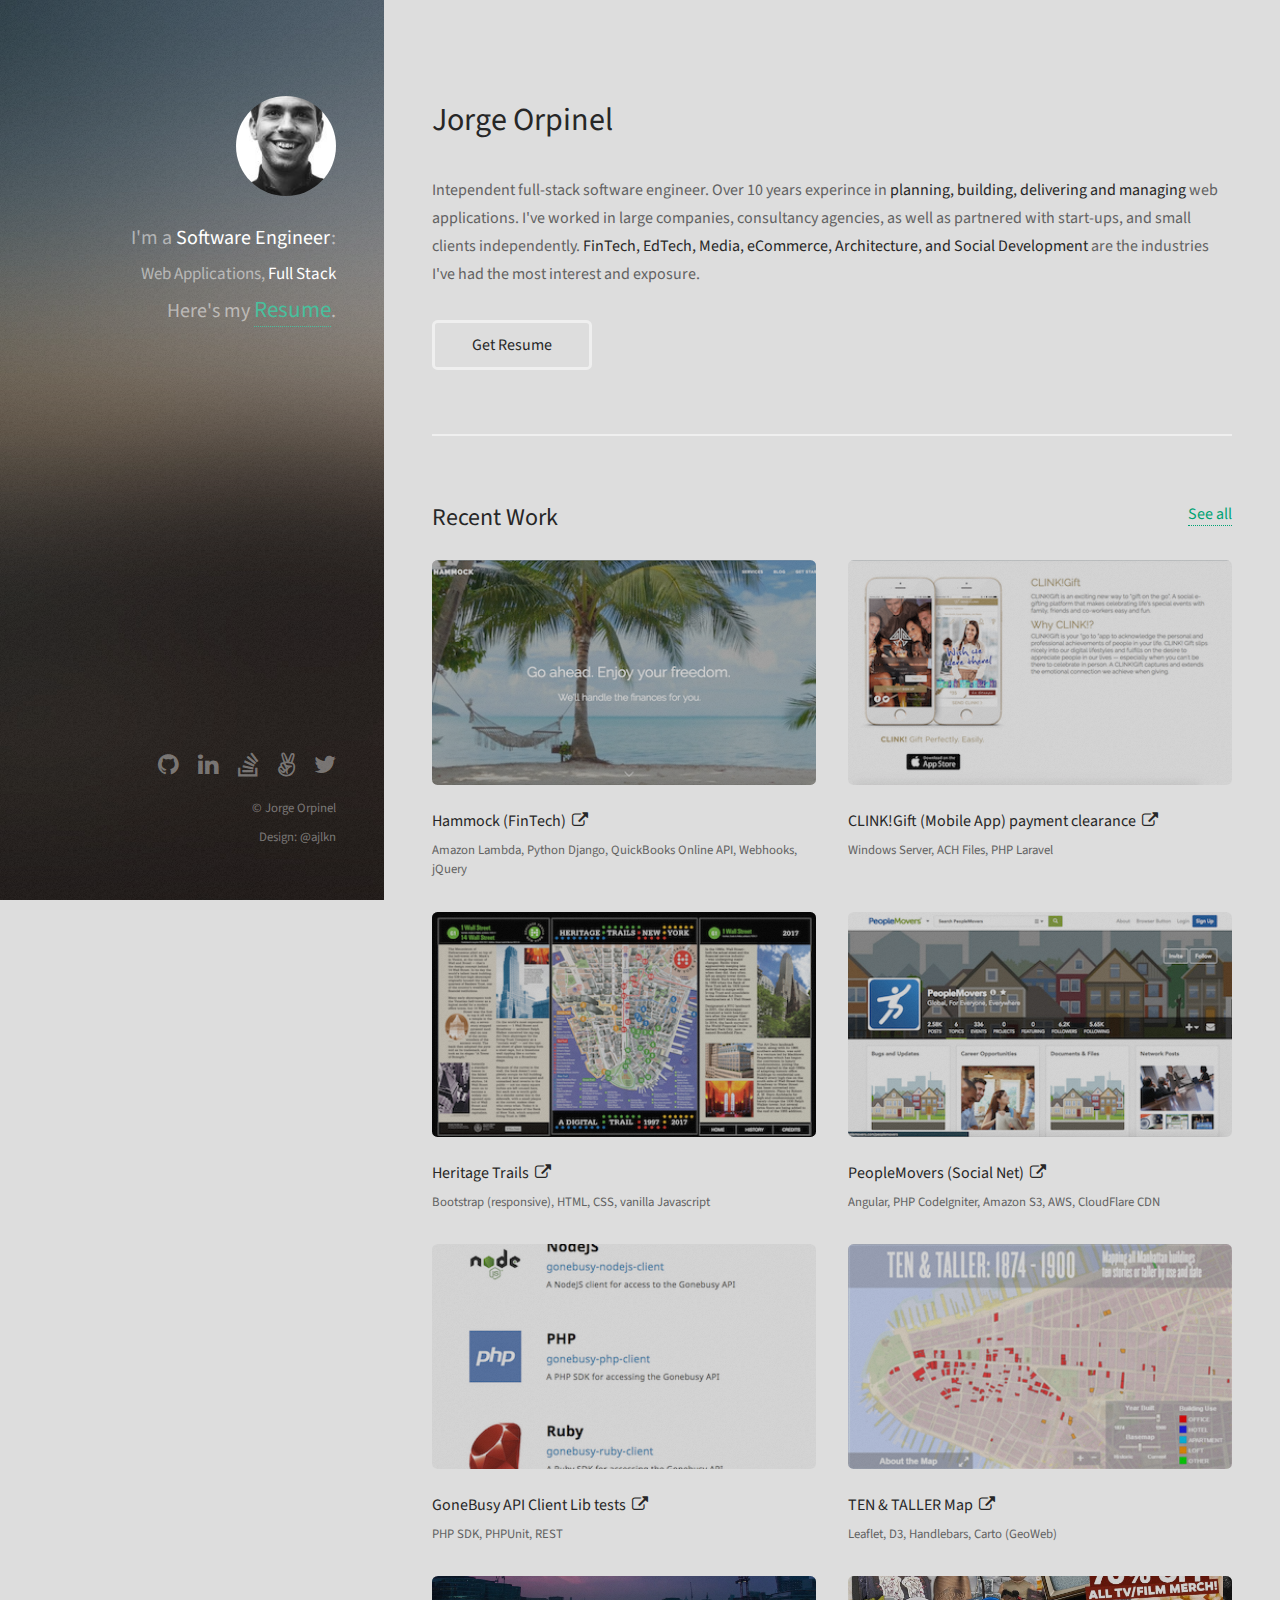
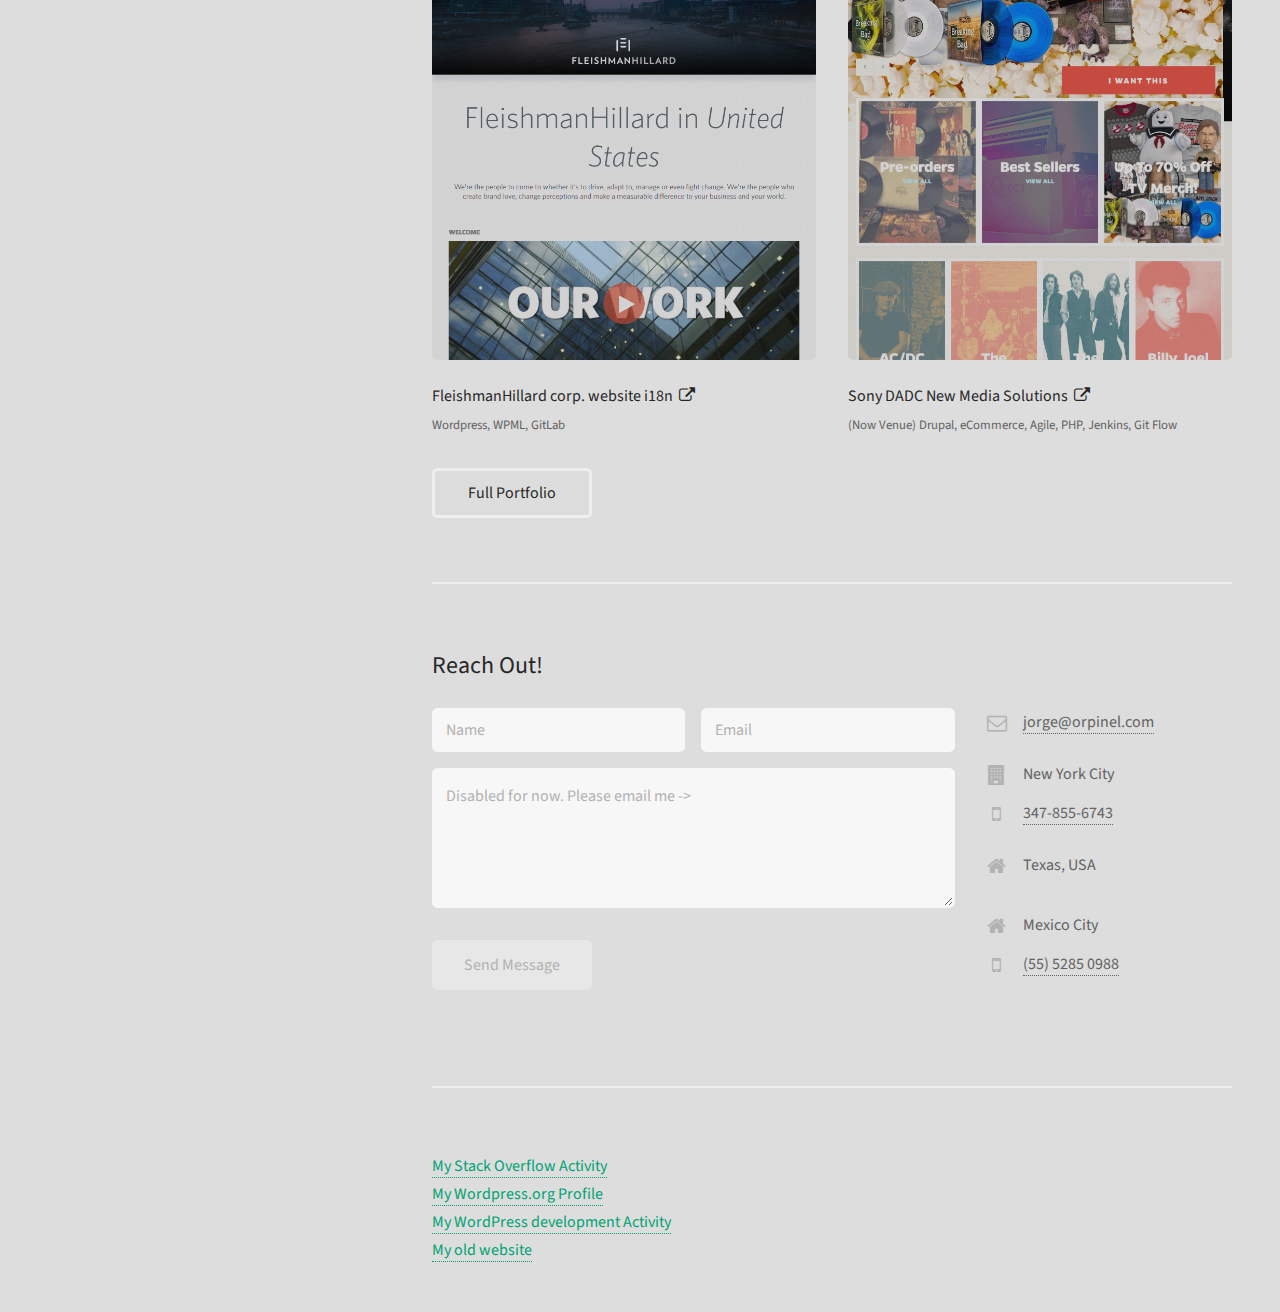
<file: index.html>
<!DOCTYPE HTML>
<html>
  <head>
    <title>Jorge Orpinel</title>
    <meta charset="utf-8" />
    <meta name="viewport" content="width=device-width, initial-scale=1" />
    <!--[if lte IE 8]><script src="assets/js/ie/html5shiv.js"></script><![endif]-->
    <link rel="stylesheet" href="assets/css/main.css" />
    <!--[if lte IE 8]><link rel="stylesheet" href="assets/css/ie8.css" /><![endif]-->

    <!-- From http://www.favicon-generator.org/ -->
    <link rel="apple-touch-icon" sizes="57x57" href="assets/favicon/apple-icon-57x57.png">
    <link rel="apple-touch-icon" sizes="60x60" href="assets/favicon/apple-icon-60x60.png">
    <link rel="apple-touch-icon" sizes="72x72" href="assets/favicon/apple-icon-72x72.png">
    <link rel="apple-touch-icon" sizes="76x76" href="assets/favicon/apple-icon-76x76.png">
    <link rel="apple-touch-icon" sizes="114x114" href="assets/favicon/apple-icon-114x114.png">
    <link rel="apple-touch-icon" sizes="120x120" href="assets/favicon/apple-icon-120x120.png">
    <link rel="apple-touch-icon" sizes="144x144" href="assets/favicon/apple-icon-144x144.png">
    <link rel="apple-touch-icon" sizes="152x152" href="assets/favicon/apple-icon-152x152.png">
    <link rel="apple-touch-icon" sizes="180x180" href="assets/favicon/apple-icon-180x180.png">
    <link rel="icon" type="image/png" sizes="192x192"  href="assets/favicon/android-icon-192x192.png">
    <link rel="icon" type="image/png" sizes="32x32" href="assets/favicon/favicon-32x32.png">
    <link rel="icon" type="image/png" sizes="96x96" href="assets/favicon/favicon-96x96.png">
    <link rel="icon" type="image/png" sizes="16x16" href="assets/favicon/favicon-16x16.png">
    <link rel="manifest" href="assets/favicon/manifest.json">
    <meta name="msapplication-TileColor" content="#ffffff">
    <meta name="msapplication-TileImage" content="assets/favicon/ms-icon-144x144.png">
    <meta name="theme-color" content="#ffffff">
  </head>
  <body>

      <header id="header">
        <div class="inner">
          <a href="" class="image avatar"><img src="images/avatar.jpg" alt="" /></a>
          <div id="h1">I'm a <strong>Software Engineer</strong>:<br />
          <span style="font-size:0.85em">Web Applications, <strong>Full Stack</strong></span><br />
          Here's my <a style="font-size:1.15em; color:#49bf9d" href="files/2019-01-Jorge_Orpinel-Resume.pdf">Resume</a>.</div>
        </div>
      </header>

      <div id="main">

        <!-- One -->
        <section id="one">
          <header class="major">
            <h2>Jorge Orpinel</h2>
          </header>
          <p>Intependent full-stack software engineer. Over 10 years experince in <strong>planning, building, delivering and managing</strong> web applications. I've worked in large companies, consultancy agencies, as well as partnered with start-ups, and small clients independently. <strong>FinTech, EdTech, Media, eCommerce, Architecture, and Social Development</strong> are the industries I've had the most interest and exposure.<br />
          <ul class="actions">
            <li><a href="files/2019-01-Jorge_Orpinel-Resume.pdf" class="button">Get Resume</a></li>
          </ul>
        </section>

        <!-- Two -->
        <section id="two">
          <div style="float:right"><a href="portfolio.html">See all</a></div>
          <h2>Recent Work</h2>

          <div class="row">
            <article class="6u 12u$(xsmall) work-item">
              <a href="images/fulls/hammock.png" class="image fit thumb"><img src="images/thumbs/hammock.png" alt="" /></a>
              <a href="http://gethammock.com/" target="_blank">
                <h3>Hammock (FinTech) &nbsp;<i class="fa fa-external-link" aria-hidden="true"></i></h3>
              </a>
              <p>Amazon Lambda, Python Django, QuickBooks Online API, Webhooks, jQuery</p>
            </article>
            <article class="6u$ 12u$(xsmall) work-item">
              <a href="images/fulls/clink.png" class="image fit thumb"><img src="images/thumbs/clink.png" alt="" /></a>
              <a href="https://clink.nyc/" target="_blank">
                <h3>CLINK!Gift (Mobile App) payment clearance &nbsp;<i class="fa fa-external-link" aria-hidden="true"></i></h3>
              </a>
              <p>Windows Server, ACH Files, PHP Laravel</p>
            </article>
          </div>
          <div class="row">
            <article class="6u 12u$(xsmall) work-item">
              <a href="images/fulls/heritagetrails.png" class="image fit thumb"><img src="images/thumbs/heritagetrails.png" alt="" /></a>
              <a href="http://skyscraper.org/heritagetrails/online.html" target="_blank">
                <h3>Heritage Trails &nbsp;<i class="fa fa-external-link" aria-hidden="true"></i></h3>
              </a>
              <p>Bootstrap (responsive), HTML, CSS, vanilla Javascript</p>
            </article>
            <article class="6u$ 12u$(xsmall) work-item">
              <a href="images/fulls/peoplemovers.png" class="image fit thumb"><img src="images/thumbs/peoplemovers.png" alt="" /></a>
              <a href="https://www.peoplemovers.com/" target="_blank">
                <h3>PeopleMovers (Social Net) &nbsp;<i class="fa fa-external-link" aria-hidden="true"></i></h3>
              </a>
              <p>Angular, PHP CodeIgniter, Amazon S3, AWS, CloudFlare CDN</p>
            </article>
          </div>
          <div class="row">
            <article class="6u 12u$(xsmall) work-item">
              <a href="images/fulls/gonebusy.png" class="image fit thumb"><img src="images/thumbs/gonebusy.png" alt="" /></a>
              <a href="https://gonebusy.github.io/libraries" target="_blank">
                <h3>GoneBusy API Client Lib tests &nbsp;<i class="fa fa-external-link" aria-hidden="true"></i></h3>
              </a>
              <p>PHP SDK, PHPUnit, REST</p>
            </article>
            <article class="6u$ 12u$(xsmall) work-item">
              <a href="images/fulls/tat-map.png" class="image fit thumb"><img src="images/thumbs/tat-map.png" alt="" /></a>
              <a href="http://skyscraper.org/tenandtaller/map/" target="_blank">
                <h3>TEN &amp; TALLER Map &nbsp;<i class="fa fa-external-link" aria-hidden="true"></i></h3>
              </a>
              <p>Leaflet, D3, Handlebars, Carto (GeoWeb)</p>
            </article>
            <article class="6u 12u$(xsmall) work-item">
              <a href="images/fulls/sites.fh.png" class="image fit thumb"><img src="images/thumbs/sites.fh.png" alt="" /></a>
              <a href="http://sites.fleishmanhillard.com/" target="_blank">
                <h3>FleishmanHillard corp. website i18n &nbsp;<i class="fa fa-external-link" aria-hidden="true"></i></h3>
              </a>
              <p>Wordpress, WPML, GitLab</p>
            </article>
            <article class="6u$ 12u$(xsmall) work-item">
              <a href="images/fulls/popmarket.png" class="image fit thumb"><img src="images/thumbs/popmarket.png" alt="" /></a>
              <a href="https://www.popmarket.com/" target="_blank">
                <h3>Sony DADC New Media Solutions &nbsp;<i class="fa fa-external-link" aria-hidden="true"></i></h3>
              </a>
              <p>(Now Venue) Drupal, eCommerce, Agile, PHP, Jenkins, Git Flow</p>
            </article>
          </div>
          <ul class="actions">
            <li><a href="portfolio.html" class="button">Full Portfolio</a></li>
          </ul>
        </section>

        <!-- Three -->
        <section id="three">
          <h2>Reach Out!</h2>
          <div class="row" style="position:relative">
            <div class="8u 12u$(small)">
              <form method="post" action="#">
                <div class="row uniform 50%">
                  <div class="6u 12u$(xsmall)"><input type="text" name="name" id="name" placeholder="Name" /></div>
                  <div class="6u$ 12u$(xsmall)"><input type="email" name="email" id="email" placeholder="Email" /></div>
                  <div class="12u$"><textarea name="message" id="message" placeholder="Disabled for now. Please email me ->" rows="4"></textarea></div>
                </div>
              </form>
              <ul class="actions">
                <li><input type="submit" value="Send Message" disabled /></li>
              </ul>
            </div>
            <div class="4u$ 12u$(small)">
              <ul class="labeled-icons">
                <li>
                  <h3 class="icon fa-envelope-o"><span class="label">Email</span></h3>
                  <a href="mailto:&#106;&#111;&#114;&#103;&#101;&#064;&#111;&#114;&#112;&#105;&#110;&#101;&#108;&#046;&#099;&#111;&#109;">&#106;&#111;&#114;&#103;&#101;&#064;&#111;&#114;&#112;&#105;&#110;&#101;&#108;&#046;&#099;&#111;&#109;</a>
                </li>
                <li>
                  <h3 class="icon fa-building"><span class="label">Business</span></h3>
                  New York City<br/>
                </li>
                <li style="margin-top:0.7em">
                  <h3 class="icon fa-mobile"><span class="label">Phone</span></h3>
                  <a href="tel:+&#049;&#051;&#052;&#055;&#056;&#053;&#053;&#054;&#055;&#052;&#051;">&#051;&#052;&#055;&#045;&#056;&#053;&#053;&#045;&#054;&#055;&#052;&#051;</a>
                </li>
                <li>
                  <h3 class="icon fa-home"><span class="label">Address</span></h3>
                  Texas, USA
                </li>
              </ul>
              <ul class="labeled-icons">
                <li>
                  <h3 class="icon fa-home"><span class="label">Address</span></h3>
                  Mexico City
                </li>
                <li style="margin-top:0.7em">
                  <h3 class="icon fa-mobile"><span class="label">Phone</span></h3>
                  <a href="tel:+&#053;&#050;&#049;&#053;&#053;&#053;&#050;&#056;&#053;&#048;&#057;&#056;&#056;">(&#053;&#053;)&#032;&#053;&#050;&#056;&#053;&#032;&#048;&#057;&#056;&#056;</a>
              </ul>
            </div>
          </div>
        </section>

        <!-- More links -->
        <section>
          <a href="https://stackoverflow.com/users/761963/jorge-orpinel">My Stack Overflow Activity</a><br>
          <a href="https://wordpress.org/support/users/jorgeorpinel/">My Wordpress.org Profile</a><br>
          <a href="https://wordpress.stackexchange.com/users/47421/jorge-orpinel">My WordPress development Activity</a><br>
          <a href="old/index.html">My old website</a>
        </section>

      </div>

    <!-- Footer -->
      <footer id="footer">
        <div class="inner">
          <ul class="icons">
            <li><a href="https://github.com/jorgeorpinel" class="icon fa-github"><span class="label">Github</span></a></li>
            <li><a href="https://www.linkedin.com/in/jorgeorpinel" class="icon fa-linkedin"><span class="label">LinkedIn</span></a></li>
            <li><a href="http://stackoverflow.com/users/story/761963" class="icon fa-stack-overflow"><span class="label">Stack Overflow</span></a></li>
            <li><a href="https://angel.co/jorgeorpinel" class="icon fa-angellist"><span class="label">AngelList</span></a></li>
            <li><a href="https://twitter.com/JorgeOrpinel" class="icon fa-twitter"><span class="label">Twitter</span></a></li>
          </ul>
          <ul class="copyright">
            <li>&copy; Jorge Orpinel</li><li>Design: @ajlkn</li>
          </ul>
        </div>
      </footer>

    <!-- Scripts -->
      <script src="assets/js/jquery.min.js"></script>
      <script src="assets/js/jquery.poptrox.min.js"></script>
      <script src="assets/js/skel.min.js"></script>
      <script src="assets/js/util.js"></script>
      <!--[if lte IE 8]><script src="assets/js/ie/respond.min.js"></script><![endif]-->
      <script src="assets/js/main.js"></script>

  </body>
</html>
</file>
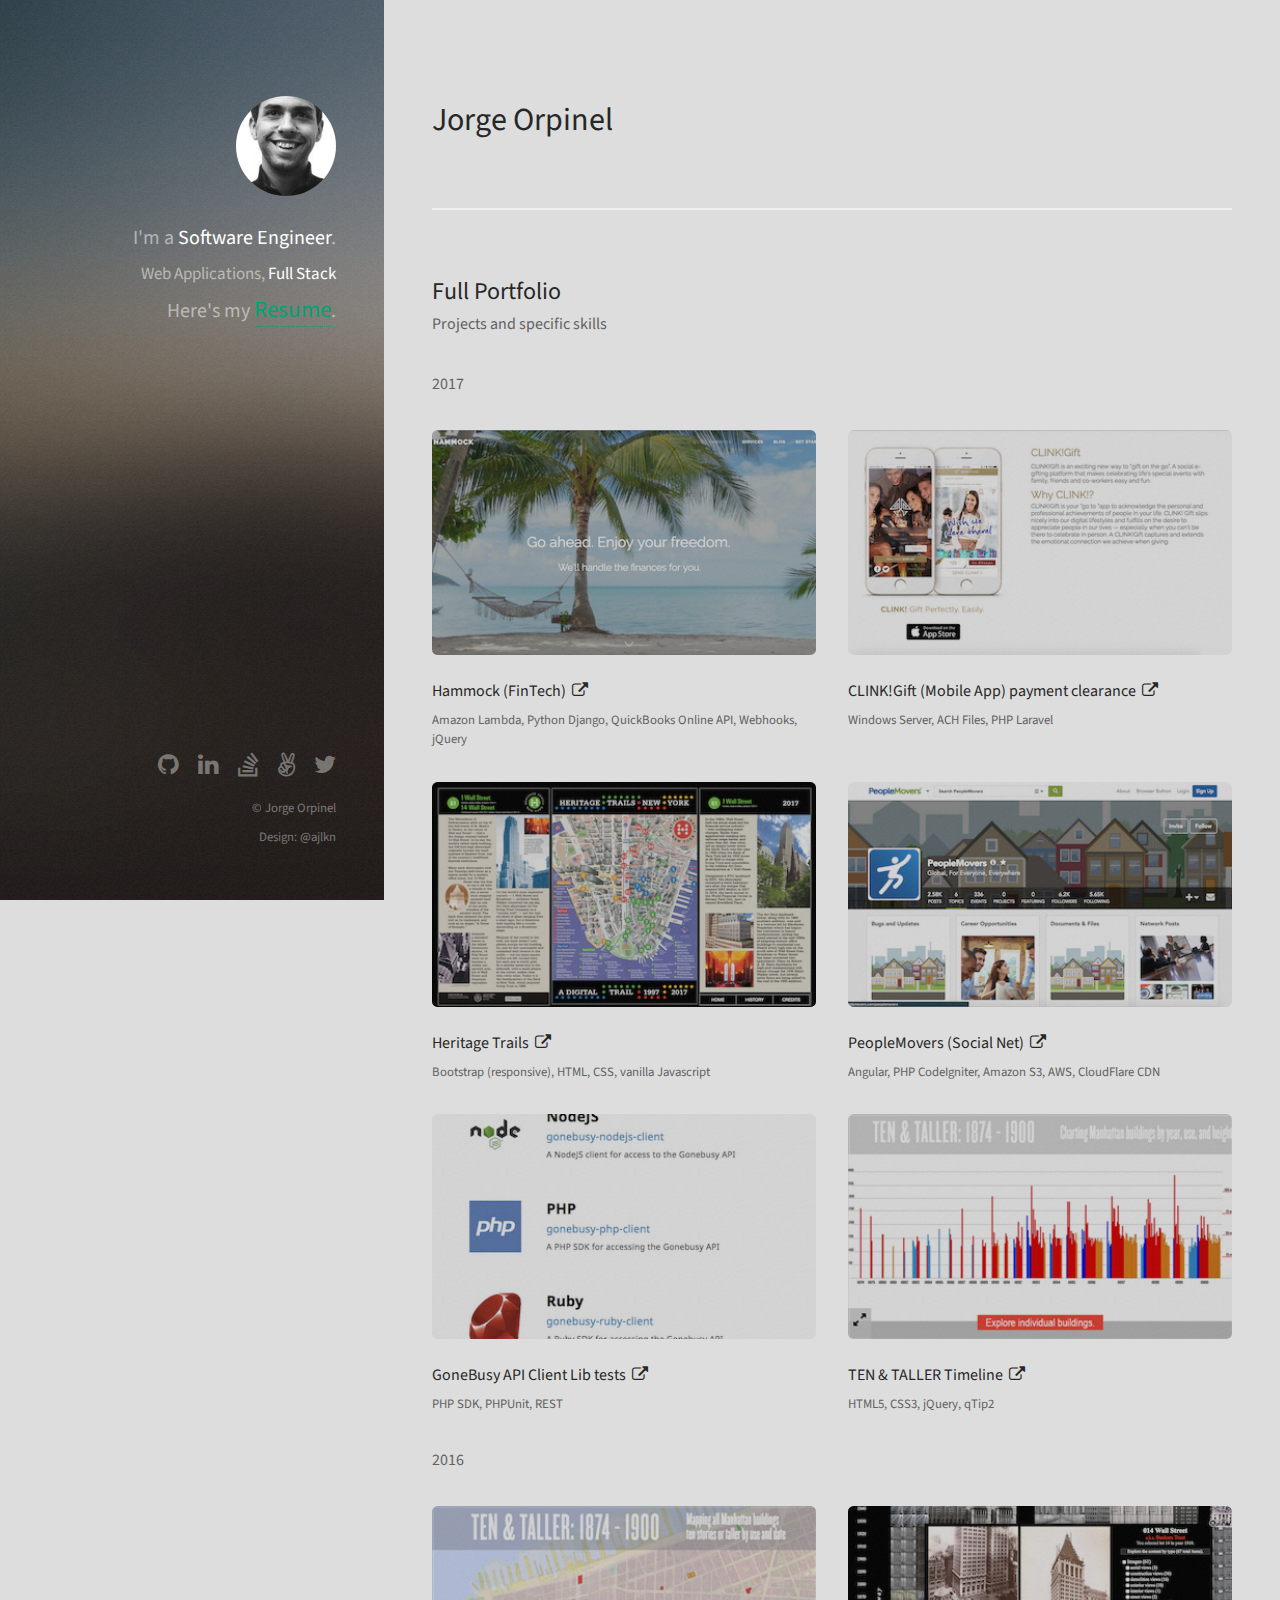
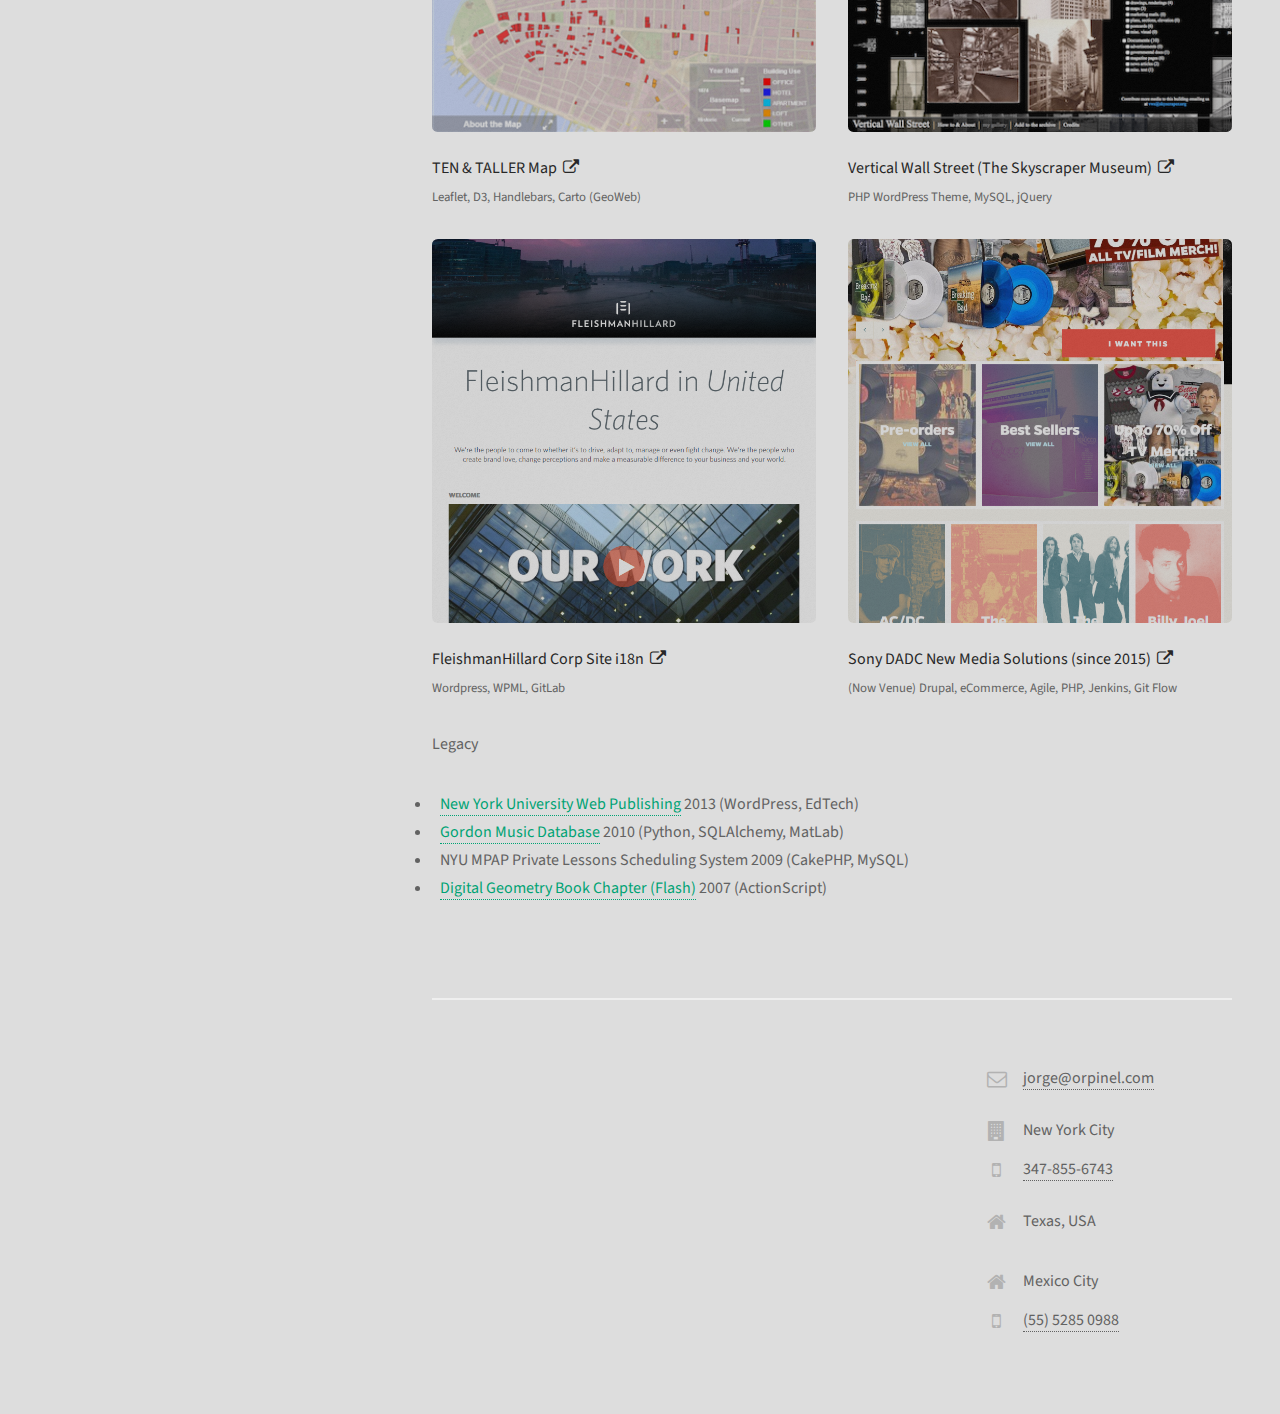
<file: portfolio.html>
<!DOCTYPE HTML>
<html>
  <head>
    <title>Jorge Orpinel</title>
    <meta charset="utf-8" />
    <meta name="viewport" content="width=device-width, initial-scale=1" />
    <!--[if lte IE 8]><script src="assets/js/ie/html5shiv.js"></script><![endif]-->
    <link rel="stylesheet" href="assets/css/main.css" />
    <!--[if lte IE 8]><link rel="stylesheet" href="assets/css/ie8.css" /><![endif]-->

    <!-- From http://www.favicon-generator.org/ -->
    <link rel="apple-touch-icon" sizes="57x57" href="assets/favicon/apple-icon-57x57.png">
    <link rel="apple-touch-icon" sizes="60x60" href="assets/favicon/apple-icon-60x60.png">
    <link rel="apple-touch-icon" sizes="72x72" href="assets/favicon/apple-icon-72x72.png">
    <link rel="apple-touch-icon" sizes="76x76" href="assets/favicon/apple-icon-76x76.png">
    <link rel="apple-touch-icon" sizes="114x114" href="assets/favicon/apple-icon-114x114.png">
    <link rel="apple-touch-icon" sizes="120x120" href="assets/favicon/apple-icon-120x120.png">
    <link rel="apple-touch-icon" sizes="144x144" href="assets/favicon/apple-icon-144x144.png">
    <link rel="apple-touch-icon" sizes="152x152" href="assets/favicon/apple-icon-152x152.png">
    <link rel="apple-touch-icon" sizes="180x180" href="assets/favicon/apple-icon-180x180.png">
    <link rel="icon" type="image/png" sizes="192x192"  href="assets/favicon/android-icon-192x192.png">
    <link rel="icon" type="image/png" sizes="32x32" href="assets/favicon/favicon-32x32.png">
    <link rel="icon" type="image/png" sizes="96x96" href="assets/favicon/favicon-96x96.png">
    <link rel="icon" type="image/png" sizes="16x16" href="assets/favicon/favicon-16x16.png">
    <link rel="manifest" href="assets/favicon/manifest.json">
    <meta name="msapplication-TileColor" content="#ffffff">
    <meta name="msapplication-TileImage" content="assets/favicon/ms-icon-144x144.png">
    <meta name="theme-color" content="#ffffff">
  </head>
  <body>

      <header id="header">
        <div class="inner">
          <a href="/" class="image avatar"><img src="images/avatar.jpg" alt="" /></a>
          <div id="h1">I'm a <strong>Software Engineer</strong>.<br />
          <span style="font-size:0.85em">Web Applications, <strong>Full Stack</strong></span><br />
          Here's my <a style="font-size:1.15em" href="files/2016 Jorge Orpinel Resume.pdf">Resume</a>.</div>
        </div>
      </header>

      <div id="main">
        <a href="/" title="Jorge Orpinel">
         <h1>Jorge Orpinel</h1>
        </a>

        <!-- Two -->
        <section id="two">
          <h2 style="margin-bottom:0">Full Portfolio</h2>
          <p>Projects and specific skills</p>

          <p>2017</p>

          <div class="row">
            <article class="6u 12u$(xsmall) work-item">
              <a href="images/fulls/hammock.png" class="image fit thumb"><img src="images/thumbs/hammock.png" alt="" /></a>
              <a href="http://gethammock.com/" target="_blank">
                <h3>Hammock (FinTech) &nbsp;<i class="fa fa-external-link" aria-hidden="true"></i></h3>
              </a>
              <p>Amazon Lambda, Python Django, QuickBooks Online API, Webhooks, jQuery</p>
            </article>
            <article class="6u$ 12u$(xsmall) work-item">
              <a href="images/fulls/clink.png" class="image fit thumb"><img src="images/thumbs/clink.png" alt="" /></a>
              <a href="https://clink.nyc/" target="_blank">
                <h3>CLINK!Gift (Mobile App) payment clearance &nbsp;<i class="fa fa-external-link" aria-hidden="true"></i></h3>
              </a>
              <p>Windows Server, ACH Files, PHP Laravel</p>
            </article>
          </div>
          <div class="row">
            <article class="6u 12u$(xsmall) work-item">
              <a href="images/fulls/heritagetrails.png" class="image fit thumb"><img src="images/thumbs/heritagetrails.png" alt="" /></a>
              <a href="http://skyscraper.org/heritagetrails/online.html" target="_blank">
                <h3>Heritage Trails &nbsp;<i class="fa fa-external-link" aria-hidden="true"></i></h3>
              </a>
              <p>Bootstrap (responsive), HTML, CSS, vanilla Javascript</p>
            </article>
            <article class="6u$ 12u$(xsmall) work-item">
              <a href="images/fulls/peoplemovers.png" class="image fit thumb"><img src="images/thumbs/peoplemovers.png" alt="" /></a>
              <a href="https://www.peoplemovers.com/" target="_blank">
                <h3>PeopleMovers (Social Net) &nbsp;<i class="fa fa-external-link" aria-hidden="true"></i></h3>
              </a>
              <p>Angular, PHP CodeIgniter, Amazon S3, AWS, CloudFlare CDN</p>
            </article>
          </div>
          <div class="row">
            <article class="6u 12u$(xsmall) work-item">
              <a href="images/fulls/gonebusy.png" class="image fit thumb"><img src="images/thumbs/gonebusy.png" alt="" /></a>
              <a href="https://gonebusy.github.io/libraries" target="_blank">
                <h3>GoneBusy API Client Lib tests &nbsp;<i class="fa fa-external-link" aria-hidden="true"></i></h3>
              </a>
              <p>PHP SDK, PHPUnit, REST</p>
            </article>
            <article class="6u 12u$(xsmall) work-item">
              <a href="images/fulls/tat-timeline.png" class="image fit thumb"><img src="images/thumbs/tat-timeline.png" alt="" /></a>
              <a href="http://skyscraper.org/tenandtaller/chart/" target="_blank">
                <h3>TEN &amp; TALLER Timeline &nbsp;<i class="fa fa-external-link" aria-hidden="true"></i></h3>
              </a>
              <p>HTML5, CSS3, jQuery, qTip2</p>
            </article>
          </div>

          <p>2016</p>

          <div class="row">
            <article class="6u 12u$(xsmall) work-item">
              <a href="images/fulls/tat-map.png" class="image fit thumb"><img src="images/thumbs/tat-map.png" alt="" /></a>
              <a href="http://skyscraper.org/tenandtaller/map/" target="_blank">
                <h3>TEN &amp; TALLER Map &nbsp;<i class="fa fa-external-link" aria-hidden="true"></i></h3>
              </a>
              <p>Leaflet, D3, Handlebars, Carto (GeoWeb)</p>
            </article>
            <article class="6u$ 12u$(xsmall) work-item">
              <a href="images/fulls/vws.png" class="image fit thumb"><img src="images/thumbs/vws.png" alt="" /></a>
              <a href="http://skyscraper.org/cms/vws/" target="_blank">
                <h3>Vertical Wall Street (The Skyscraper Museum) &nbsp;<i class="fa fa-external-link" aria-hidden="true"></i></h3>
              </a>
              <p>PHP WordPress Theme, MySQL, jQuery</p>
            </article>
          </div>

          <div class="row">
            <article class="6u 12u$(xsmall) work-item">
              <a href="images/fulls/sites.fh.png" class="image fit thumb"><img src="images/thumbs/sites.fh.png" alt="" /></a>
              <a href="http://sites.fleishmanhillard.com/" target="_blank">
                <h3>FleishmanHillard Corp Site i18n &nbsp;<i class="fa fa-external-link" aria-hidden="true"></i></h3>
              </a>
              <p>Wordpress, WPML, GitLab</p>
            </article>
            <article class="6u$ 12u$(xsmall) work-item">
              <a href="images/fulls/popmarket.png" class="image fit thumb"><img src="images/thumbs/popmarket.png" alt="" /></a>
              <a href="https://www.popmarket.com/" target="_blank">
                <h3>Sony DADC New Media Solutions (since 2015) &nbsp;<i class="fa fa-external-link" aria-hidden="true"></i></h3>
              </a>
              <p>(Now Venue) Drupal, eCommerce, Agile, PHP, Jenkins, Git Flow</p>
            </article>
          </div>

          <p>Legacy</p>

          <div class="row">
            <ul>
              <li> <a href="https://wp.nyu.edu/" target="_blank">New York University Web Publishing</a> 2013 (WordPress, EdTech) </li>
              <li> <a href="https://bitbucket.org/ronw/gordon/wiki/Home" target="_blank">Gordon Music Database</a> 2010 (Python, SQLAlchemy, MatLab) </li>
              <!-- <li> <a href="http://cms-eclatjewels-jop.000webhostapp.com/" target="_blank">Eclat Jewels (eCommerce) CMS</a> 2010 (PHP, SQL) </li> -->
              <!-- <li> <a href="http://scheduling-nyu-jop.000webhostapp.com/" target="_blank">NYU Music Lessons Scheduling</a> 2009 (CakePHP, MySQL) </li> -->
              <li> NYU MPAP Private Lessons Scheduling System 2009 (CakePHP, MySQL) </li>
              <!-- <li> <a href="http://orpinel-ledtec.000webhostapp.com/" target="_blank">LedTec (eCommerce)</a> 2008 (CakePHP, MySQL) </li> -->
              <li> <a href="http://jop.000webhostapp.com/geometria2005/index.html" target="_blank">Digital Geometry Book Chapter (Flash)</a> 2007 (ActionScript) </li>
            </ul>
          </div>


        </section>

        <!-- Three -->
        <section id="three">
          <div class="row">
            <div class="4u$ 12u$(small)" style="float:right">
              <ul class="labeled-icons">
                <li>
                  <h3 class="icon fa-envelope-o"><span class="label">Email</span></h3>
                  <a href="mailto:&#106;&#111;&#114;&#103;&#101;&#064;&#111;&#114;&#112;&#105;&#110;&#101;&#108;&#046;&#099;&#111;&#109;">&#106;&#111;&#114;&#103;&#101;&#064;&#111;&#114;&#112;&#105;&#110;&#101;&#108;&#046;&#099;&#111;&#109;</a>
                </li>
                <li>
                  <h3 class="icon fa-building"><span class="label">Business</span></h3>
                  New York City<br/>
                </li>
                <li style="margin-top:0.7em">
                  <h3 class="icon fa-mobile"><span class="label">Phone</span></h3>
                  <a href="tel:+&#049;&#051;&#052;&#055;&#056;&#053;&#053;&#054;&#055;&#052;&#051;">&#051;&#052;&#055;&#045;&#056;&#053;&#053;&#045;&#054;&#055;&#052;&#051;</a>
                </li>
                <li>
                  <h3 class="icon fa-home"><span class="label">Address</span></h3>
                  Texas, USA
                </li>
              </ul>
              <ul class="labeled-icons">
                <li>
                  <h3 class="icon fa-home"><span class="label">Address</span></h3>
                  Mexico City
                </li>
                <li style="margin-top:0.7em">
                  <h3 class="icon fa-mobile"><span class="label">Phone</span></h3>
                  <a href="tel:+&#053;&#050;&#049;&#053;&#053;&#053;&#050;&#056;&#053;&#048;&#057;&#056;&#056;">(&#053;&#053;)&#032;&#053;&#050;&#056;&#053;&#032;&#048;&#057;&#056;&#056;</a>
              </ul>
            </div>
          </div>
        </section>

      </div>

    <!-- Footer -->
      <footer id="footer">
        <div class="inner">
          <ul class="icons">
            <li><a href="https://github.com/jorgeorpinel" class="icon fa-github"><span class="label">Github</span></a></li>
            <li><a href="https://www.linkedin.com/in/jorgeorpinel" class="icon fa-linkedin"><span class="label">LinkedIn</span></a></li>
            <li><a href="http://stackoverflow.com/users/761963/jorge-orpinel" class="icon fa-stack-overflow"><span class="label">Stack Overflow</span></a></li>
            <li><a href="https://angel.co/jorgeorpinel" class="icon fa-angellist"><span class="label">AngelList</span></a></li>
            <li><a href="https://twitter.com/JorgeOrpinel" class="icon fa-twitter"><span class="label">Twitter</span></a></li>
          </ul>
          <ul class="copyright">
            <li>&copy; Jorge Orpinel</li><li>Design: @ajlkn</li>
          </ul>
        </div>
      </footer>

    <!-- Scripts -->
      <script src="assets/js/jquery.min.js"></script>
      <script src="assets/js/jquery.poptrox.min.js"></script>
      <script src="assets/js/skel.min.js"></script>
      <script src="assets/js/util.js"></script>
      <!--[if lte IE 8]><script src="assets/js/ie/respond.min.js"></script><![endif]-->
      <script src="assets/js/main.js"></script>

  </body>
</html>
</file>
<file: assets/css/main.css>
/*

*/

@import url("font-awesome.min.css");
@import url("https://fonts.googleapis.com/css?family=Source+Sans+Pro:400,400italic");

/* Reset */

	html, body, div, span, applet, object, iframe, h1, h2, h3, h4, h5, h6, p, blockquote, pre, a, abbr, acronym, address, big, cite, code, del, dfn, em, img, ins, kbd, q, s, samp, small, strike, strong, sub, sup, tt, var, b, u, i, center, dl, dt, dd, ol, ul, li, fieldset, form, label, legend, table, caption, tbody, tfoot, thead, tr, th, td, article, aside, canvas, details, embed, figure, figcaption, footer, header, hgroup, menu, nav, output, ruby, section, summary, time, mark, audio, video {
		margin: 0;
		padding: 0;
		border: 0;
		font-size: 100%;
		font: inherit;
		vertical-align: baseline;
	}

	article, aside, details, figcaption, figure, footer, header, hgroup, menu, nav, section {
		display: block;
	}

	body {
		line-height: 1;
	}

	ol, ul {
		list-style: none;
	}

	blockquote, q {
		quotes: none;
	}

	blockquote:before, blockquote:after, q:before, q:after {
		content: '';
		content: none;
	}

	table {
		border-collapse: collapse;
		border-spacing: 0;
	}

	body {
		-webkit-text-size-adjust: none;
	}

/* Box Model */

	*, *:before, *:after {
		-moz-box-sizing: border-box;
		-webkit-box-sizing: border-box;
		box-sizing: border-box;
	}

/* Containers */

	.container {
		margin-left: auto;
		margin-right: auto;
	}

	.container.\31 25\25 {
		width: 100%;
		max-width: 1200px;
		min-width: 960px;
	}

	.container.\37 5\25 {
		width: 720px;
	}

	.container.\35 0\25 {
		width: 480px;
	}

	.container.\32 5\25 {
		width: 240px;
	}

	.container {
		width: 960px;
	}

	@media screen and (max-width: 1800px) {

		.container.\31 25\25 {
			width: 100%;
			max-width: 1200px;
			min-width: 960px;
		}

		.container.\37 5\25 {
			width: 720px;
		}

		.container.\35 0\25 {
			width: 480px;
		}

		.container.\32 5\25 {
			width: 240px;
		}

		.container {
			width: 960px;
		}

	}

	@media screen and (max-width: 1280px) {

		.container.\31 25\25 {
			width: 100%;
			max-width: 1200px;
			min-width: 960px;
		}

		.container.\37 5\25 {
			width: 720px;
		}

		.container.\35 0\25 {
			width: 480px;
		}

		.container.\32 5\25 {
			width: 240px;
		}

		.container {
			width: 960px;
		}

	}

	@media screen and (max-width: 980px) {

		.container.\31 25\25 {
			width: 100%;
			max-width: 1200px;
			min-width: 960px;
		}

		.container.\37 5\25 {
			width: 720px;
		}

		.container.\35 0\25 {
			width: 480px;
		}

		.container.\32 5\25 {
			width: 240px;
		}

		.container {
			width: 960px;
		}

	}

	@media screen and (max-width: 736px) {

		.container.\31 25\25 {
			width: 100%;
			max-width: 1200px;
			min-width: 960px;
		}

		.container.\37 5\25 {
			width: 720px;
		}

		.container.\35 0\25 {
			width: 480px;
		}

		.container.\32 5\25 {
			width: 240px;
		}

		.container {
			width: 960px;
		}

	}

	@media screen and (max-width: 480px) {

		.container.\31 25\25 {
			width: 100%;
			max-width: 1200px;
			min-width: 960px;
		}

		.container.\37 5\25 {
			width: 720px;
		}

		.container.\35 0\25 {
			width: 480px;
		}

		.container.\32 5\25 {
			width: 240px;
		}

		.container {
			width: 960px;
		}

	}

/* Grid */

	.row {
		border-bottom: solid 1px transparent;
		-moz-box-sizing: border-box;
		-webkit-box-sizing: border-box;
		box-sizing: border-box;
	}

	.row > * {
		float: left;
		-moz-box-sizing: border-box;
		-webkit-box-sizing: border-box;
		box-sizing: border-box;
	}

	.row:after, .row:before {
		content: '';
		display: block;
		clear: both;
		height: 0;
	}

	.row.uniform > * > :first-child {
		margin-top: 0;
	}

	.row.uniform > * > :last-child {
		margin-bottom: 0;
	}

	.row.\30 \25 > * {
		padding: 0 0 0 0em;
	}

	.row.\30 \25 {
		margin: 0 0 -1px 0em;
	}

	.row.uniform.\30 \25 > * {
		padding: 0em 0 0 0em;
	}

	.row.uniform.\30 \25 {
		margin: 0em 0 -1px 0em;
	}

	.row > * {
		padding: 0 0 0 2.5em;
	}

	.row {
		margin: 0 0 -1px -2.5em;
	}

	.row.uniform > * {
		padding: 2.5em 0 0 2.5em;
	}

	.row.uniform {
		margin: -2.5em 0 -1px -2.5em;
	}

	.row.\32 00\25 > * {
		padding: 0 0 0 5em;
	}

	.row.\32 00\25 {
		margin: 0 0 -1px -5em;
	}

	.row.uniform.\32 00\25 > * {
		padding: 5em 0 0 5em;
	}

	.row.uniform.\32 00\25 {
		margin: -5em 0 -1px -5em;
	}

	.row.\31 50\25 > * {
		padding: 0 0 0 3.75em;
	}

	.row.\31 50\25 {
		margin: 0 0 -1px -3.75em;
	}

	.row.uniform.\31 50\25 > * {
		padding: 3.75em 0 0 3.75em;
	}

	.row.uniform.\31 50\25 {
		margin: -3.75em 0 -1px -3.75em;
	}

	.row.\35 0\25 > * {
		padding: 0 0 0 1.25em;
	}

	.row.\35 0\25 {
		margin: 0 0 -1px -1.25em;
	}

	.row.uniform.\35 0\25 > * {
		padding: 1.25em 0 0 1.25em;
	}

	.row.uniform.\35 0\25 {
		margin: -1.25em 0 -1px -1.25em;
	}

	.row.\32 5\25 > * {
		padding: 0 0 0 0.625em;
	}

	.row.\32 5\25 {
		margin: 0 0 -1px -0.625em;
	}

	.row.uniform.\32 5\25 > * {
		padding: 0.625em 0 0 0.625em;
	}

	.row.uniform.\32 5\25 {
		margin: -0.625em 0 -1px -0.625em;
	}

	.\31 2u, .\31 2u\24 {
		width: 100%;
		clear: none;
		margin-left: 0;
	}

	.\31 1u, .\31 1u\24 {
		width: 91.6666666667%;
		clear: none;
		margin-left: 0;
	}

	.\31 0u, .\31 0u\24 {
		width: 83.3333333333%;
		clear: none;
		margin-left: 0;
	}

	.\39 u, .\39 u\24 {
		width: 75%;
		clear: none;
		margin-left: 0;
	}

	.\38 u, .\38 u\24 {
		width: 66.6666666667%;
		clear: none;
		margin-left: 0;
	}

	.\37 u, .\37 u\24 {
		width: 58.3333333333%;
		clear: none;
		margin-left: 0;
	}

	.\36 u, .\36 u\24 {
		width: 50%;
		clear: none;
		margin-left: 0;
	}

	.\35 u, .\35 u\24 {
		width: 41.6666666667%;
		clear: none;
		margin-left: 0;
	}

	.\34 u, .\34 u\24 {
		width: 33.3333333333%;
		clear: none;
		margin-left: 0;
	}

	.\33 u, .\33 u\24 {
		width: 25%;
		clear: none;
		margin-left: 0;
	}

	.\32 u, .\32 u\24 {
		width: 16.6666666667%;
		clear: none;
		margin-left: 0;
	}

	.\31 u, .\31 u\24 {
		width: 8.3333333333%;
		clear: none;
		margin-left: 0;
	}

	.\31 2u\24 + *,
	.\31 1u\24 + *,
	.\31 0u\24 + *,
	.\39 u\24 + *,
	.\38 u\24 + *,
	.\37 u\24 + *,
	.\36 u\24 + *,
	.\35 u\24 + *,
	.\34 u\24 + *,
	.\33 u\24 + *,
	.\32 u\24 + *,
	.\31 u\24 + * {
		clear: left;
	}

	.\-11u {
		margin-left: 91.66667%;
	}

	.\-10u {
		margin-left: 83.33333%;
	}

	.\-9u {
		margin-left: 75%;
	}

	.\-8u {
		margin-left: 66.66667%;
	}

	.\-7u {
		margin-left: 58.33333%;
	}

	.\-6u {
		margin-left: 50%;
	}

	.\-5u {
		margin-left: 41.66667%;
	}

	.\-4u {
		margin-left: 33.33333%;
	}

	.\-3u {
		margin-left: 25%;
	}

	.\-2u {
		margin-left: 16.66667%;
	}

	.\-1u {
		margin-left: 8.33333%;
	}

	@media screen and (max-width: 1800px) {

		.row > * {
			padding: 0 0 0 2.5em;
		}

		.row {
			margin: 0 0 -1px -2.5em;
		}

		.row.uniform > * {
			padding: 2.5em 0 0 2.5em;
		}

		.row.uniform {
			margin: -2.5em 0 -1px -2.5em;
		}

		.row.\32 00\25 > * {
			padding: 0 0 0 5em;
		}

		.row.\32 00\25 {
			margin: 0 0 -1px -5em;
		}

		.row.uniform.\32 00\25 > * {
			padding: 5em 0 0 5em;
		}

		.row.uniform.\32 00\25 {
			margin: -5em 0 -1px -5em;
		}

		.row.\31 50\25 > * {
			padding: 0 0 0 3.75em;
		}

		.row.\31 50\25 {
			margin: 0 0 -1px -3.75em;
		}

		.row.uniform.\31 50\25 > * {
			padding: 3.75em 0 0 3.75em;
		}

		.row.uniform.\31 50\25 {
			margin: -3.75em 0 -1px -3.75em;
		}

		.row.\35 0\25 > * {
			padding: 0 0 0 1.25em;
		}

		.row.\35 0\25 {
			margin: 0 0 -1px -1.25em;
		}

		.row.uniform.\35 0\25 > * {
			padding: 1.25em 0 0 1.25em;
		}

		.row.uniform.\35 0\25 {
			margin: -1.25em 0 -1px -1.25em;
		}

		.row.\32 5\25 > * {
			padding: 0 0 0 0.625em;
		}

		.row.\32 5\25 {
			margin: 0 0 -1px -0.625em;
		}

		.row.uniform.\32 5\25 > * {
			padding: 0.625em 0 0 0.625em;
		}

		.row.uniform.\32 5\25 {
			margin: -0.625em 0 -1px -0.625em;
		}

		.\31 2u\28xlarge\29, .\31 2u\24\28xlarge\29 {
			width: 100%;
			clear: none;
			margin-left: 0;
		}

		.\31 1u\28xlarge\29, .\31 1u\24\28xlarge\29 {
			width: 91.6666666667%;
			clear: none;
			margin-left: 0;
		}

		.\31 0u\28xlarge\29, .\31 0u\24\28xlarge\29 {
			width: 83.3333333333%;
			clear: none;
			margin-left: 0;
		}

		.\39 u\28xlarge\29, .\39 u\24\28xlarge\29 {
			width: 75%;
			clear: none;
			margin-left: 0;
		}

		.\38 u\28xlarge\29, .\38 u\24\28xlarge\29 {
			width: 66.6666666667%;
			clear: none;
			margin-left: 0;
		}

		.\37 u\28xlarge\29, .\37 u\24\28xlarge\29 {
			width: 58.3333333333%;
			clear: none;
			margin-left: 0;
		}

		.\36 u\28xlarge\29, .\36 u\24\28xlarge\29 {
			width: 50%;
			clear: none;
			margin-left: 0;
		}

		.\35 u\28xlarge\29, .\35 u\24\28xlarge\29 {
			width: 41.6666666667%;
			clear: none;
			margin-left: 0;
		}

		.\34 u\28xlarge\29, .\34 u\24\28xlarge\29 {
			width: 33.3333333333%;
			clear: none;
			margin-left: 0;
		}

		.\33 u\28xlarge\29, .\33 u\24\28xlarge\29 {
			width: 25%;
			clear: none;
			margin-left: 0;
		}

		.\32 u\28xlarge\29, .\32 u\24\28xlarge\29 {
			width: 16.6666666667%;
			clear: none;
			margin-left: 0;
		}

		.\31 u\28xlarge\29, .\31 u\24\28xlarge\29 {
			width: 8.3333333333%;
			clear: none;
			margin-left: 0;
		}

		.\31 2u\24\28xlarge\29 + *,
		.\31 1u\24\28xlarge\29 + *,
		.\31 0u\24\28xlarge\29 + *,
		.\39 u\24\28xlarge\29 + *,
		.\38 u\24\28xlarge\29 + *,
		.\37 u\24\28xlarge\29 + *,
		.\36 u\24\28xlarge\29 + *,
		.\35 u\24\28xlarge\29 + *,
		.\34 u\24\28xlarge\29 + *,
		.\33 u\24\28xlarge\29 + *,
		.\32 u\24\28xlarge\29 + *,
		.\31 u\24\28xlarge\29 + * {
			clear: left;
		}

		.\-11u\28xlarge\29 {
			margin-left: 91.66667%;
		}

		.\-10u\28xlarge\29 {
			margin-left: 83.33333%;
		}

		.\-9u\28xlarge\29 {
			margin-left: 75%;
		}

		.\-8u\28xlarge\29 {
			margin-left: 66.66667%;
		}

		.\-7u\28xlarge\29 {
			margin-left: 58.33333%;
		}

		.\-6u\28xlarge\29 {
			margin-left: 50%;
		}

		.\-5u\28xlarge\29 {
			margin-left: 41.66667%;
		}

		.\-4u\28xlarge\29 {
			margin-left: 33.33333%;
		}

		.\-3u\28xlarge\29 {
			margin-left: 25%;
		}

		.\-2u\28xlarge\29 {
			margin-left: 16.66667%;
		}

		.\-1u\28xlarge\29 {
			margin-left: 8.33333%;
		}

	}

	@media screen and (max-width: 1280px) {

		.row > * {
			padding: 0 0 0 2em;
		}

		.row {
			margin: 0 0 -1px -2em;
		}

		.row.uniform > * {
			padding: 2em 0 0 2em;
		}

		.row.uniform {
			margin: -2em 0 -1px -2em;
		}

		.row.\32 00\25 > * {
			padding: 0 0 0 4em;
		}

		.row.\32 00\25 {
			margin: 0 0 -1px -4em;
		}

		.row.uniform.\32 00\25 > * {
			padding: 4em 0 0 4em;
		}

		.row.uniform.\32 00\25 {
			margin: -4em 0 -1px -4em;
		}

		.row.\31 50\25 > * {
			padding: 0 0 0 3em;
		}

		.row.\31 50\25 {
			margin: 0 0 -1px -3em;
		}

		.row.uniform.\31 50\25 > * {
			padding: 3em 0 0 3em;
		}

		.row.uniform.\31 50\25 {
			margin: -3em 0 -1px -3em;
		}

		.row.\35 0\25 > * {
			padding: 0 0 0 1em;
		}

		.row.\35 0\25 {
			margin: 0 0 -1px -1em;
		}

		.row.uniform.\35 0\25 > * {
			padding: 1em 0 0 1em;
		}

		.row.uniform.\35 0\25 {
			margin: -1em 0 -1px -1em;
		}

		.row.\32 5\25 > * {
			padding: 0 0 0 0.5em;
		}

		.row.\32 5\25 {
			margin: 0 0 -1px -0.5em;
		}

		.row.uniform.\32 5\25 > * {
			padding: 0.5em 0 0 0.5em;
		}

		.row.uniform.\32 5\25 {
			margin: -0.5em 0 -1px -0.5em;
		}

		.\31 2u\28large\29, .\31 2u\24\28large\29 {
			width: 100%;
			clear: none;
			margin-left: 0;
		}

		.\31 1u\28large\29, .\31 1u\24\28large\29 {
			width: 91.6666666667%;
			clear: none;
			margin-left: 0;
		}

		.\31 0u\28large\29, .\31 0u\24\28large\29 {
			width: 83.3333333333%;
			clear: none;
			margin-left: 0;
		}

		.\39 u\28large\29, .\39 u\24\28large\29 {
			width: 75%;
			clear: none;
			margin-left: 0;
		}

		.\38 u\28large\29, .\38 u\24\28large\29 {
			width: 66.6666666667%;
			clear: none;
			margin-left: 0;
		}

		.\37 u\28large\29, .\37 u\24\28large\29 {
			width: 58.3333333333%;
			clear: none;
			margin-left: 0;
		}

		.\36 u\28large\29, .\36 u\24\28large\29 {
			width: 50%;
			clear: none;
			margin-left: 0;
		}

		.\35 u\28large\29, .\35 u\24\28large\29 {
			width: 41.6666666667%;
			clear: none;
			margin-left: 0;
		}

		.\34 u\28large\29, .\34 u\24\28large\29 {
			width: 33.3333333333%;
			clear: none;
			margin-left: 0;
		}

		.\33 u\28large\29, .\33 u\24\28large\29 {
			width: 25%;
			clear: none;
			margin-left: 0;
		}

		.\32 u\28large\29, .\32 u\24\28large\29 {
			width: 16.6666666667%;
			clear: none;
			margin-left: 0;
		}

		.\31 u\28large\29, .\31 u\24\28large\29 {
			width: 8.3333333333%;
			clear: none;
			margin-left: 0;
		}

		.\31 2u\24\28large\29 + *,
		.\31 1u\24\28large\29 + *,
		.\31 0u\24\28large\29 + *,
		.\39 u\24\28large\29 + *,
		.\38 u\24\28large\29 + *,
		.\37 u\24\28large\29 + *,
		.\36 u\24\28large\29 + *,
		.\35 u\24\28large\29 + *,
		.\34 u\24\28large\29 + *,
		.\33 u\24\28large\29 + *,
		.\32 u\24\28large\29 + *,
		.\31 u\24\28large\29 + * {
			clear: left;
		}

		.\-11u\28large\29 {
			margin-left: 91.66667%;
		}

		.\-10u\28large\29 {
			margin-left: 83.33333%;
		}

		.\-9u\28large\29 {
			margin-left: 75%;
		}

		.\-8u\28large\29 {
			margin-left: 66.66667%;
		}

		.\-7u\28large\29 {
			margin-left: 58.33333%;
		}

		.\-6u\28large\29 {
			margin-left: 50%;
		}

		.\-5u\28large\29 {
			margin-left: 41.66667%;
		}

		.\-4u\28large\29 {
			margin-left: 33.33333%;
		}

		.\-3u\28large\29 {
			margin-left: 25%;
		}

		.\-2u\28large\29 {
			margin-left: 16.66667%;
		}

		.\-1u\28large\29 {
			margin-left: 8.33333%;
		}

	}

	@media screen and (max-width: 980px) {

		.row > * {
			padding: 0 0 0 2em;
		}

		.row {
			margin: 0 0 -1px -2em;
		}

		.row.uniform > * {
			padding: 2em 0 0 2em;
		}

		.row.uniform {
			margin: -2em 0 -1px -2em;
		}

		.row.\32 00\25 > * {
			padding: 0 0 0 4em;
		}

		.row.\32 00\25 {
			margin: 0 0 -1px -4em;
		}

		.row.uniform.\32 00\25 > * {
			padding: 4em 0 0 4em;
		}

		.row.uniform.\32 00\25 {
			margin: -4em 0 -1px -4em;
		}

		.row.\31 50\25 > * {
			padding: 0 0 0 3em;
		}

		.row.\31 50\25 {
			margin: 0 0 -1px -3em;
		}

		.row.uniform.\31 50\25 > * {
			padding: 3em 0 0 3em;
		}

		.row.uniform.\31 50\25 {
			margin: -3em 0 -1px -3em;
		}

		.row.\35 0\25 > * {
			padding: 0 0 0 1em;
		}

		.row.\35 0\25 {
			margin: 0 0 -1px -1em;
		}

		.row.uniform.\35 0\25 > * {
			padding: 1em 0 0 1em;
		}

		.row.uniform.\35 0\25 {
			margin: -1em 0 -1px -1em;
		}

		.row.\32 5\25 > * {
			padding: 0 0 0 0.5em;
		}

		.row.\32 5\25 {
			margin: 0 0 -1px -0.5em;
		}

		.row.uniform.\32 5\25 > * {
			padding: 0.5em 0 0 0.5em;
		}

		.row.uniform.\32 5\25 {
			margin: -0.5em 0 -1px -0.5em;
		}

		.\31 2u\28medium\29, .\31 2u\24\28medium\29 {
			width: 100%;
			clear: none;
			margin-left: 0;
		}

		.\31 1u\28medium\29, .\31 1u\24\28medium\29 {
			width: 91.6666666667%;
			clear: none;
			margin-left: 0;
		}

		.\31 0u\28medium\29, .\31 0u\24\28medium\29 {
			width: 83.3333333333%;
			clear: none;
			margin-left: 0;
		}

		.\39 u\28medium\29, .\39 u\24\28medium\29 {
			width: 75%;
			clear: none;
			margin-left: 0;
		}

		.\38 u\28medium\29, .\38 u\24\28medium\29 {
			width: 66.6666666667%;
			clear: none;
			margin-left: 0;
		}

		.\37 u\28medium\29, .\37 u\24\28medium\29 {
			width: 58.3333333333%;
			clear: none;
			margin-left: 0;
		}

		.\36 u\28medium\29, .\36 u\24\28medium\29 {
			width: 50%;
			clear: none;
			margin-left: 0;
		}

		.\35 u\28medium\29, .\35 u\24\28medium\29 {
			width: 41.6666666667%;
			clear: none;
			margin-left: 0;
		}

		.\34 u\28medium\29, .\34 u\24\28medium\29 {
			width: 33.3333333333%;
			clear: none;
			margin-left: 0;
		}

		.\33 u\28medium\29, .\33 u\24\28medium\29 {
			width: 25%;
			clear: none;
			margin-left: 0;
		}

		.\32 u\28medium\29, .\32 u\24\28medium\29 {
			width: 16.6666666667%;
			clear: none;
			margin-left: 0;
		}

		.\31 u\28medium\29, .\31 u\24\28medium\29 {
			width: 8.3333333333%;
			clear: none;
			margin-left: 0;
		}

		.\31 2u\24\28medium\29 + *,
		.\31 1u\24\28medium\29 + *,
		.\31 0u\24\28medium\29 + *,
		.\39 u\24\28medium\29 + *,
		.\38 u\24\28medium\29 + *,
		.\37 u\24\28medium\29 + *,
		.\36 u\24\28medium\29 + *,
		.\35 u\24\28medium\29 + *,
		.\34 u\24\28medium\29 + *,
		.\33 u\24\28medium\29 + *,
		.\32 u\24\28medium\29 + *,
		.\31 u\24\28medium\29 + * {
			clear: left;
		}

		.\-11u\28medium\29 {
			margin-left: 91.66667%;
		}

		.\-10u\28medium\29 {
			margin-left: 83.33333%;
		}

		.\-9u\28medium\29 {
			margin-left: 75%;
		}

		.\-8u\28medium\29 {
			margin-left: 66.66667%;
		}

		.\-7u\28medium\29 {
			margin-left: 58.33333%;
		}

		.\-6u\28medium\29 {
			margin-left: 50%;
		}

		.\-5u\28medium\29 {
			margin-left: 41.66667%;
		}

		.\-4u\28medium\29 {
			margin-left: 33.33333%;
		}

		.\-3u\28medium\29 {
			margin-left: 25%;
		}

		.\-2u\28medium\29 {
			margin-left: 16.66667%;
		}

		.\-1u\28medium\29 {
			margin-left: 8.33333%;
		}

	}

	@media screen and (max-width: 736px) {

		.row > * {
			padding: 0 0 0 1.5em;
		}

		.row {
			margin: 0 0 -1px -1.5em;
		}

		.row.uniform > * {
			padding: 1.5em 0 0 1.5em;
		}

		.row.uniform {
			margin: -1.5em 0 -1px -1.5em;
		}

		.row.\32 00\25 > * {
			padding: 0 0 0 3em;
		}

		.row.\32 00\25 {
			margin: 0 0 -1px -3em;
		}

		.row.uniform.\32 00\25 > * {
			padding: 3em 0 0 3em;
		}

		.row.uniform.\32 00\25 {
			margin: -3em 0 -1px -3em;
		}

		.row.\31 50\25 > * {
			padding: 0 0 0 2.25em;
		}

		.row.\31 50\25 {
			margin: 0 0 -1px -2.25em;
		}

		.row.uniform.\31 50\25 > * {
			padding: 2.25em 0 0 2.25em;
		}

		.row.uniform.\31 50\25 {
			margin: -2.25em 0 -1px -2.25em;
		}

		.row.\35 0\25 > * {
			padding: 0 0 0 0.75em;
		}

		.row.\35 0\25 {
			margin: 0 0 -1px -0.75em;
		}

		.row.uniform.\35 0\25 > * {
			padding: 0.75em 0 0 0.75em;
		}

		.row.uniform.\35 0\25 {
			margin: -0.75em 0 -1px -0.75em;
		}

		.row.\32 5\25 > * {
			padding: 0 0 0 0.375em;
		}

		.row.\32 5\25 {
			margin: 0 0 -1px -0.375em;
		}

		.row.uniform.\32 5\25 > * {
			padding: 0.375em 0 0 0.375em;
		}

		.row.uniform.\32 5\25 {
			margin: -0.375em 0 -1px -0.375em;
		}

		.\31 2u\28small\29, .\31 2u\24\28small\29 {
			width: 100%;
			clear: none;
			margin-left: 0;
		}

		.\31 1u\28small\29, .\31 1u\24\28small\29 {
			width: 91.6666666667%;
			clear: none;
			margin-left: 0;
		}

		.\31 0u\28small\29, .\31 0u\24\28small\29 {
			width: 83.3333333333%;
			clear: none;
			margin-left: 0;
		}

		.\39 u\28small\29, .\39 u\24\28small\29 {
			width: 75%;
			clear: none;
			margin-left: 0;
		}

		.\38 u\28small\29, .\38 u\24\28small\29 {
			width: 66.6666666667%;
			clear: none;
			margin-left: 0;
		}

		.\37 u\28small\29, .\37 u\24\28small\29 {
			width: 58.3333333333%;
			clear: none;
			margin-left: 0;
		}

		.\36 u\28small\29, .\36 u\24\28small\29 {
			width: 50%;
			clear: none;
			margin-left: 0;
		}

		.\35 u\28small\29, .\35 u\24\28small\29 {
			width: 41.6666666667%;
			clear: none;
			margin-left: 0;
		}

		.\34 u\28small\29, .\34 u\24\28small\29 {
			width: 33.3333333333%;
			clear: none;
			margin-left: 0;
		}

		.\33 u\28small\29, .\33 u\24\28small\29 {
			width: 25%;
			clear: none;
			margin-left: 0;
		}

		.\32 u\28small\29, .\32 u\24\28small\29 {
			width: 16.6666666667%;
			clear: none;
			margin-left: 0;
		}

		.\31 u\28small\29, .\31 u\24\28small\29 {
			width: 8.3333333333%;
			clear: none;
			margin-left: 0;
		}

		.\31 2u\24\28small\29 + *,
		.\31 1u\24\28small\29 + *,
		.\31 0u\24\28small\29 + *,
		.\39 u\24\28small\29 + *,
		.\38 u\24\28small\29 + *,
		.\37 u\24\28small\29 + *,
		.\36 u\24\28small\29 + *,
		.\35 u\24\28small\29 + *,
		.\34 u\24\28small\29 + *,
		.\33 u\24\28small\29 + *,
		.\32 u\24\28small\29 + *,
		.\31 u\24\28small\29 + * {
			clear: left;
		}

		.\-11u\28small\29 {
			margin-left: 91.66667%;
		}

		.\-10u\28small\29 {
			margin-left: 83.33333%;
		}

		.\-9u\28small\29 {
			margin-left: 75%;
		}

		.\-8u\28small\29 {
			margin-left: 66.66667%;
		}

		.\-7u\28small\29 {
			margin-left: 58.33333%;
		}

		.\-6u\28small\29 {
			margin-left: 50%;
		}

		.\-5u\28small\29 {
			margin-left: 41.66667%;
		}

		.\-4u\28small\29 {
			margin-left: 33.33333%;
		}

		.\-3u\28small\29 {
			margin-left: 25%;
		}

		.\-2u\28small\29 {
			margin-left: 16.66667%;
		}

		.\-1u\28small\29 {
			margin-left: 8.33333%;
		}

	}

	@media screen and (max-width: 480px) {

		.row > * {
			padding: 0 0 0 1.5em;
		}

		.row {
			margin: 0 0 -1px -1.5em;
		}

		.row.uniform > * {
			padding: 1.5em 0 0 1.5em;
		}

		.row.uniform {
			margin: -1.5em 0 -1px -1.5em;
		}

		.row.\32 00\25 > * {
			padding: 0 0 0 3em;
		}

		.row.\32 00\25 {
			margin: 0 0 -1px -3em;
		}

		.row.uniform.\32 00\25 > * {
			padding: 3em 0 0 3em;
		}

		.row.uniform.\32 00\25 {
			margin: -3em 0 -1px -3em;
		}

		.row.\31 50\25 > * {
			padding: 0 0 0 2.25em;
		}

		.row.\31 50\25 {
			margin: 0 0 -1px -2.25em;
		}

		.row.uniform.\31 50\25 > * {
			padding: 2.25em 0 0 2.25em;
		}

		.row.uniform.\31 50\25 {
			margin: -2.25em 0 -1px -2.25em;
		}

		.row.\35 0\25 > * {
			padding: 0 0 0 0.75em;
		}

		.row.\35 0\25 {
			margin: 0 0 -1px -0.75em;
		}

		.row.uniform.\35 0\25 > * {
			padding: 0.75em 0 0 0.75em;
		}

		.row.uniform.\35 0\25 {
			margin: -0.75em 0 -1px -0.75em;
		}

		.row.\32 5\25 > * {
			padding: 0 0 0 0.375em;
		}

		.row.\32 5\25 {
			margin: 0 0 -1px -0.375em;
		}

		.row.uniform.\32 5\25 > * {
			padding: 0.375em 0 0 0.375em;
		}

		.row.uniform.\32 5\25 {
			margin: -0.375em 0 -1px -0.375em;
		}

		.\31 2u\28xsmall\29, .\31 2u\24\28xsmall\29 {
			width: 100%;
			clear: none;
			margin-left: 0;
		}

		.\31 1u\28xsmall\29, .\31 1u\24\28xsmall\29 {
			width: 91.6666666667%;
			clear: none;
			margin-left: 0;
		}

		.\31 0u\28xsmall\29, .\31 0u\24\28xsmall\29 {
			width: 83.3333333333%;
			clear: none;
			margin-left: 0;
		}

		.\39 u\28xsmall\29, .\39 u\24\28xsmall\29 {
			width: 75%;
			clear: none;
			margin-left: 0;
		}

		.\38 u\28xsmall\29, .\38 u\24\28xsmall\29 {
			width: 66.6666666667%;
			clear: none;
			margin-left: 0;
		}

		.\37 u\28xsmall\29, .\37 u\24\28xsmall\29 {
			width: 58.3333333333%;
			clear: none;
			margin-left: 0;
		}

		.\36 u\28xsmall\29, .\36 u\24\28xsmall\29 {
			width: 50%;
			clear: none;
			margin-left: 0;
		}

		.\35 u\28xsmall\29, .\35 u\24\28xsmall\29 {
			width: 41.6666666667%;
			clear: none;
			margin-left: 0;
		}

		.\34 u\28xsmall\29, .\34 u\24\28xsmall\29 {
			width: 33.3333333333%;
			clear: none;
			margin-left: 0;
		}

		.\33 u\28xsmall\29, .\33 u\24\28xsmall\29 {
			width: 25%;
			clear: none;
			margin-left: 0;
		}

		.\32 u\28xsmall\29, .\32 u\24\28xsmall\29 {
			width: 16.6666666667%;
			clear: none;
			margin-left: 0;
		}

		.\31 u\28xsmall\29, .\31 u\24\28xsmall\29 {
			width: 8.3333333333%;
			clear: none;
			margin-left: 0;
		}

		.\31 2u\24\28xsmall\29 + *,
		.\31 1u\24\28xsmall\29 + *,
		.\31 0u\24\28xsmall\29 + *,
		.\39 u\24\28xsmall\29 + *,
		.\38 u\24\28xsmall\29 + *,
		.\37 u\24\28xsmall\29 + *,
		.\36 u\24\28xsmall\29 + *,
		.\35 u\24\28xsmall\29 + *,
		.\34 u\24\28xsmall\29 + *,
		.\33 u\24\28xsmall\29 + *,
		.\32 u\24\28xsmall\29 + *,
		.\31 u\24\28xsmall\29 + * {
			clear: left;
		}

		.\-11u\28xsmall\29 {
			margin-left: 91.66667%;
		}

		.\-10u\28xsmall\29 {
			margin-left: 83.33333%;
		}

		.\-9u\28xsmall\29 {
			margin-left: 75%;
		}

		.\-8u\28xsmall\29 {
			margin-left: 66.66667%;
		}

		.\-7u\28xsmall\29 {
			margin-left: 58.33333%;
		}

		.\-6u\28xsmall\29 {
			margin-left: 50%;
		}

		.\-5u\28xsmall\29 {
			margin-left: 41.66667%;
		}

		.\-4u\28xsmall\29 {
			margin-left: 33.33333%;
		}

		.\-3u\28xsmall\29 {
			margin-left: 25%;
		}

		.\-2u\28xsmall\29 {
			margin-left: 16.66667%;
		}

		.\-1u\28xsmall\29 {
			margin-left: 8.33333%;
		}

	}

/* Basic */

	body {
		background: #dddddd;
	}

		body.is-loading *, body.is-loading *:before, body.is-loading *:after {
			-moz-animation: none !important;
			-webkit-animation: none !important;
			-ms-animation: none !important;
			animation: none !important;
			-moz-transition: none !important;
			-webkit-transition: none !important;
			-ms-transition: none !important;
			transition: none !important;
		}

	body, input, select, textarea {
		color: #626262;
		font-family: "Source Sans Pro", Helvetica, sans-serif;
		font-size: 16pt;
		font-weight: 400;
		line-height: 1.75em;
	}

	a {
		-moz-transition: color 0.2s ease-in-out, border-color 0.2s ease-in-out;
		-webkit-transition: color 0.2s ease-in-out, border-color 0.2s ease-in-out;
		-ms-transition: color 0.2s ease-in-out, border-color 0.2s ease-in-out;
		transition: color 0.2s ease-in-out, border-color 0.2s ease-in-out;
		border-bottom: dotted 1px;
		color: #00a374;
		text-decoration: none;
	}

		a:hover {
			border-bottom-color: transparent;
			color: #00a374 !important;
			text-decoration: none;
		}

	strong, b {
		color: #272727;
		font-weight: 400;
	}

	em, i {
		font-style: italic;
	}

	p {
		margin: 0 0 2em 0;
	}

	h1, h2, h3, h4, h5, h6 {
		color: #272727;
		font-weight: 400;
		line-height: 1em;
		margin: 0 0 1em 0;
	}

		h1 a, h2 a, h3 a, h4 a, h5 a, h6 a {
			color: inherit;
			text-decoration: none;
		}

	h1 {
		font-size: 2em;
		line-height: 1.5em;
	}

	h2 {
		font-size: 1.5em;
		line-height: 1.5em;
	}

	h3 {
		font-size: 1.25em;
		line-height: 1.5em;
	}

	h4 {
		font-size: 1.1em;
		line-height: 1.5em;
	}

	h5 {
		font-size: 0.9em;
		line-height: 1.5em;
	}

	h6 {
		font-size: 0.7em;
		line-height: 1.5em;
	}

	sub {
		font-size: 0.8em;
		position: relative;
		top: 0.5em;
	}

	sup {
		font-size: 0.8em;
		position: relative;
		top: -0.5em;
	}

	hr {
		border: 0;
		border-bottom: solid 2px #efefef;
		margin: 2em 0;
	}

		hr.major {
			margin: 3em 0;
		}

	blockquote {
		border-left: solid 6px #efefef;
		font-style: italic;
		margin: 0 0 2em 0;
		padding: 0.5em 0 0.5em 1.5em;
	}

	code {
		background: #f7f7f7;
		border-radius: 0.35em;
		border: solid 2px #efefef;
		font-family: "Courier New", monospace;
		font-size: 0.9em;
		margin: 0 0.25em;
		padding: 0.25em 0.65em;
	}

	pre {
		-webkit-overflow-scrolling: touch;
		font-family: "Courier New", monospace;
		font-size: 0.9em;
		margin: 0 0 2em 0;
	}

		pre code {
			display: block;
			line-height: 1.75em;
			padding: 1em 1.5em;
			overflow-x: auto;
		}

	.align-left {
		text-align: left;
	}

	.align-center {
		text-align: center;
	}

	.align-right {
		text-align: right;
	}

/* Section/Article */

	section.special, article.special {
		text-align: center;
	}

	header p {
		color: #b2b2b2;
		position: relative;
		margin: 0 0 1.5em 0;
	}

	header h2 + p {
		font-size: 1.25em;
		margin-top: -1em;
		line-height: 1.5em;
	}

	header h3 + p {
		font-size: 1.1em;
		margin-top: -0.8em;
		line-height: 1.5em;
	}

	header h4 + p,
	header h5 + p,
	header h6 + p {
		font-size: 0.9em;
		margin-top: -0.6em;
		line-height: 1.5em;
	}

	header.major h2 {
		font-size: 2em;
	}

/* Form */

	form {
		margin: 0 0 2em 0;
	}

	label {
		color: #272727;
		display: block;
		font-size: 0.9em;
		font-weight: 400;
		margin: 0 0 1em 0;
	}

	input[type="text"],
	input[type="password"],
	input[type="email"],
	select,
	textarea {
		-moz-appearance: none;
		-webkit-appearance: none;
		-ms-appearance: none;
		appearance: none;
		background: #f7f7f7;
		border-radius: 0.35em;
		border: solid 2px transparent;
		color: inherit;
		display: block;
		outline: 0;
		padding: 0 0.75em;
		text-decoration: none;
		width: 100%;
	}

		input[type="text"]:invalid,
		input[type="password"]:invalid,
		input[type="email"]:invalid,
		select:invalid,
		textarea:invalid {
			box-shadow: none;
		}

		input[type="text"]:focus,
		input[type="password"]:focus,
		input[type="email"]:focus,
		select:focus,
		textarea:focus {
			border-color: #00a374;
		}

	.select-wrapper {
		text-decoration: none;
		display: block;
		position: relative;
	}

		.select-wrapper:before {
			-moz-osx-font-smoothing: grayscale;
			-webkit-font-smoothing: antialiased;
			font-family: FontAwesome;
			font-style: normal;
			font-weight: normal;
			text-transform: none !important;
		}

		.select-wrapper:before {
			color: #dfdfdf;
			content: '\f078';
			display: block;
			height: 2.75em;
			line-height: 2.75em;
			pointer-events: none;
			position: absolute;
			right: 0;
			text-align: center;
			top: 0;
			width: 2.75em;
		}

		.select-wrapper select::-ms-expand {
			display: none;
		}

	input[type="text"],
	input[type="password"],
	input[type="email"],
	select {
		height: 2.75em;
	}

	textarea {
		padding: 0.75em;
	}

	input[type="checkbox"],
	input[type="radio"] {
		-moz-appearance: none;
		-webkit-appearance: none;
		-ms-appearance: none;
		appearance: none;
		display: block;
		float: left;
		margin-right: -2em;
		opacity: 0;
		width: 1em;
		z-index: -1;
	}

		input[type="checkbox"] + label,
		input[type="radio"] + label {
			text-decoration: none;
			color: #626262;
			cursor: pointer;
			display: inline-block;
			font-size: 1em;
			font-weight: 400;
			padding-left: 2.4em;
			padding-right: 0.75em;
			position: relative;
		}

			input[type="checkbox"] + label:before,
			input[type="radio"] + label:before {
				-moz-osx-font-smoothing: grayscale;
				-webkit-font-smoothing: antialiased;
				font-family: FontAwesome;
				font-style: normal;
				font-weight: normal;
				text-transform: none !important;
			}

			input[type="checkbox"] + label:before,
			input[type="radio"] + label:before {
				background: #f7f7f7;
				border-radius: 0.35em;
				border: solid 2px transparent;
				content: '';
				display: inline-block;
				height: 1.65em;
				left: 0;
				line-height: 1.58125em;
				position: absolute;
				text-align: center;
				top: 0;
				width: 1.65em;
			}

		input[type="checkbox"]:checked + label:before,
		input[type="radio"]:checked + label:before {
			background: #787878;
			border-color: #272727;
			color: #fff;
			content: '\f00c';
		}

		input[type="checkbox"]:focus + label:before,
		input[type="radio"]:focus + label:before {
			border-color: #00a374;
		}

	input[type="checkbox"] + label:before {
		border-radius: 0.35em;
	}

	input[type="radio"] + label:before {
		border-radius: 100%;
	}

	::-webkit-input-placeholder {
		color: #b2b2b2 !important;
		opacity: 1.0;
	}

	:-moz-placeholder {
		color: #b2b2b2 !important;
		opacity: 1.0;
	}

	::-moz-placeholder {
		color: #b2b2b2 !important;
		opacity: 1.0;
	}

	:-ms-input-placeholder {
		color: #b2b2b2 !important;
		opacity: 1.0;
	}

	.formerize-placeholder {
		color: #b2b2b2 !important;
		opacity: 1.0;
	}

/* Box */

	.box {
		border-radius: 0.35em;
		border: solid 2px #efefef;
		margin-bottom: 2em;
		padding: 1.5em;
	}

		.box > :last-child,
		.box > :last-child > :last-child,
		.box > :last-child > :last-child > :last-child {
			margin-bottom: 0;
		}

		.box.alt {
			border: 0;
			border-radius: 0;
			padding: 0;
		}

/* Icon */

	.icon {
		text-decoration: none;
		border-bottom: none;
		position: relative;
	}

		.icon:before {
			-moz-osx-font-smoothing: grayscale;
			-webkit-font-smoothing: antialiased;
			font-family: FontAwesome;
			font-style: normal;
			font-weight: normal;
			text-transform: none !important;
		}

		.icon > .label {
			display: none;
		}

/* Image */

	.image {
		border-radius: 0.35em;
		border: 0;
		display: inline-block;
		position: relative;
	}

		.image:before {
			-moz-transition: opacity 0.2s ease-in-out;
			-webkit-transition: opacity 0.2s ease-in-out;
			-ms-transition: opacity 0.2s ease-in-out;
			transition: opacity 0.2s ease-in-out;
			background: url("images/overlay.png");
			border-radius: 0.35em;
			content: '';
			display: block;
			height: 100%;
			left: 0;
			opacity: 0.5;
			position: absolute;
			top: 0;
			width: 100%;
		}

		.image.thumb {
			text-align: center;
		}

			.image.thumb:after {
				-moz-transition: opacity 0.2s ease-in-out;
				-webkit-transition: opacity 0.2s ease-in-out;
				-ms-transition: opacity 0.2s ease-in-out;
				transition: opacity 0.2s ease-in-out;
				border-radius: 0.35em;
				border: solid 3px rgba(255, 255, 255, 0.5);
				color: #fff;
				content: 'View';
				display: inline-block;
				font-size: 0.8em;
				font-weight: 400;
				left: 50%;
				line-height: 2.25em;
				margin: -1.25em 0 0 -3em;
				opacity: 0;
				padding: 0 1.5em;
				position: absolute;
				text-align: center;
				text-decoration: none;
				top: 50%;
				white-space: nowrap;
			}

			.image.thumb:hover:after {
				opacity: 1.0;
			}

			.image.thumb:hover:before {
				background: url("images/overlay.png"), url("images/overlay.png");
				opacity: 1.0;
			}

		.image img {
			border-radius: 0.35em;
			display: block;
		}

		.image.left {
			float: left;
			margin: 0 1.5em 1em 0;
			top: 0.25em;
		}

		.image.right {
			float: right;
			margin: 0 0 1em 1.5em;
			top: 0.25em;
		}

		.image.left, .image.right {
			max-width: 40%;
		}

			.image.left img, .image.right img {
				width: 100%;
			}

		.image.fit {
			display: block;
			margin: 0 0 2em 0;
			width: 100%;
		}

			.image.fit img {
				width: 100%;
			}

		.image.avatar {
			border-radius: 100%;
		}

			.image.avatar:before {
				display: none;
			}

			.image.avatar img {
				border-radius: 100%;
				width: 100%;
			}

/* List */

	ol {
		list-style: decimal;
		margin: 0 0 2em 0;
		padding-left: 1.25em;
	}

		ol li {
			padding-left: 0.25em;
		}

	ul {
		list-style: disc;
		margin: 0 0 2em 0;
		padding-left: 1em;
	}

		ul li {
			padding-left: 0.5em;
		}

		ul.alt {
			list-style: none;
			padding-left: 0;
		}

			ul.alt li {
				border-top: solid 2px #efefef;
				padding: 0.5em 0;
			}

				ul.alt li:first-child {
					border-top: 0;
					padding-top: 0;
				}

		ul.icons {
			cursor: default;
			list-style: none;
			padding-left: 0;
		}

			ul.icons li {
				display: inline-block;
				padding: 0 1em 0 0;
			}

				ul.icons li:last-child {
					padding-right: 0;
				}

				ul.icons li .icon:before {
					font-size: 1.5em;
				}

		ul.actions {
			cursor: default;
			list-style: none;
			padding-left: 0;
		}

			ul.actions li {
				display: inline-block;
				padding: 0 1em 0 0;
				vertical-align: middle;
			}

				ul.actions li:last-child {
					padding-right: 0;
				}

			ul.actions.small li {
				padding: 0 0.5em 0 0;
			}

			ul.actions.vertical li {
				display: block;
				padding: 1em 0 0 0;
			}

				ul.actions.vertical li:first-child {
					padding-top: 0;
				}

				ul.actions.vertical li > * {
					margin-bottom: 0;
				}

			ul.actions.vertical.small li {
				padding: 0.5em 0 0 0;
			}

				ul.actions.vertical.small li:first-child {
					padding-top: 0;
				}

			ul.actions.fit {
				display: table;
				margin-left: -1em;
				padding: 0;
				table-layout: fixed;
				width: calc(100% + 1em);
			}

				ul.actions.fit li {
					display: table-cell;
					padding: 0 0 0 1em;
				}

					ul.actions.fit li > * {
						margin-bottom: 0;
					}

				ul.actions.fit.small {
					margin-left: -0.5em;
					width: calc(100% + 0.5em);
				}

					ul.actions.fit.small li {
						padding: 0 0 0 0.5em;
					}

		ul.labeled-icons {
			list-style: none;
			padding: 0;
		}

			ul.labeled-icons li {
				line-height: 1.75em;
				margin: 1.5em 0 0 0;
				padding-left: 2.25em;
				position: relative;
			}

				ul.labeled-icons li:first-child {
					margin-top: 0;
				}

				ul.labeled-icons li a {
					color: inherit;
				}

				ul.labeled-icons li h3 {
					color: #b2b2b2;
					left: 0;
					position: absolute;
					text-align: center;
					top: 0;
					width: 1em;
				}

	dl {
		margin: 0 0 2em 0;
	}

/* Table */

	.table-wrapper {
		-webkit-overflow-scrolling: touch;
		overflow-x: auto;
	}

	table {
		margin: 0 0 2em 0;
		width: 100%;
	}

		table tbody tr {
			border: solid 1px #efefef;
			border-left: 0;
			border-right: 0;
		}

			table tbody tr:nth-child(2n + 1) {
				background-color: #f7f7f7;
			}

		table td {
			padding: 0.75em 0.75em;
		}

		table th {
			color: #272727;
			font-size: 0.9em;
			font-weight: 400;
			padding: 0 0.75em 0.75em 0.75em;
			text-align: left;
		}

		table thead {
			border-bottom: solid 2px #efefef;
		}

		table tfoot {
			border-top: solid 2px #efefef;
		}

		table.alt {
			border-collapse: separate;
		}

			table.alt tbody tr td {
				border: solid 2px #efefef;
				border-left-width: 0;
				border-top-width: 0;
			}

				table.alt tbody tr td:first-child {
					border-left-width: 2px;
				}

			table.alt tbody tr:first-child td {
				border-top-width: 2px;
			}

			table.alt thead {
				border-bottom: 0;
			}

			table.alt tfoot {
				border-top: 0;
			}

/* Button */

	input[type="submit"],
	input[type="reset"],
	input[type="button"],
	.button {
		-moz-appearance: none;
		-webkit-appearance: none;
		-ms-appearance: none;
		appearance: none;
		-moz-transition: background-color 0.2s ease-in-out, color 0.2s ease-in-out, border-color 0.2s ease-in-out;
		-webkit-transition: background-color 0.2s ease-in-out, color 0.2s ease-in-out, border-color 0.2s ease-in-out;
		-ms-transition: background-color 0.2s ease-in-out, color 0.2s ease-in-out, border-color 0.2s ease-in-out;
		transition: background-color 0.2s ease-in-out, color 0.2s ease-in-out, border-color 0.2s ease-in-out;
		background-color: transparent;
		border-radius: 0.35em;
		border: solid 3px #efefef;
		color: #272727 !important;
		cursor: pointer;
		display: inline-block;
		font-weight: 400;
		height: 3.15em;
		height: calc(2.75em + 6px);
		line-height: 2.75em;
		min-width: 10em;
		padding: 0 1.5em;
		text-align: center;
		text-decoration: none;
		white-space: nowrap;
	}

		input[type="submit"]:hover,
		input[type="reset"]:hover,
		input[type="button"]:hover,
		.button:hover {
			border-color: #00a374;
			color: #00a374 !important;
		}

		input[type="submit"]:active,
		input[type="reset"]:active,
		input[type="button"]:active,
		.button:active {
			background-color: rgba(73, 191, 157, 0.1);
			border-color: #00a374;
			color: #00a374 !important;
		}

		input[type="submit"].icon,
		input[type="reset"].icon,
		input[type="button"].icon,
		.button.icon {
			padding-left: 1.35em;
		}

			input[type="submit"].icon:before,
			input[type="reset"].icon:before,
			input[type="button"].icon:before,
			.button.icon:before {
				margin-right: 0.5em;
			}

		input[type="submit"].fit,
		input[type="reset"].fit,
		input[type="button"].fit,
		.button.fit {
			display: block;
			margin: 0 0 1em 0;
			min-width: 0;
			width: 100%;
		}

		input[type="submit"].small,
		input[type="reset"].small,
		input[type="button"].small,
		.button.small {
			font-size: 0.8em;
		}

		input[type="submit"].big,
		input[type="reset"].big,
		input[type="button"].big,
		.button.big {
			font-size: 1.35em;
		}

		input[type="submit"].special,
		input[type="reset"].special,
		input[type="button"].special,
		.button.special {
			background-color: #00a374;
			border-color: #00a374;
			color: #ffffff !important;
		}

			input[type="submit"].special:hover,
			input[type="reset"].special:hover,
			input[type="button"].special:hover,
			.button.special:hover {
				background-color: #5cc6a7;
				border-color: #5cc6a7;
			}

			input[type="submit"].special:active,
			input[type="reset"].special:active,
			input[type="button"].special:active,
			.button.special:active {
				background-color: #3eb08f;
				border-color: #3eb08f;
			}

		input[type="submit"].disabled, input[type="submit"]:disabled,
		input[type="reset"].disabled,
		input[type="reset"]:disabled,
		input[type="button"].disabled,
		input[type="button"]:disabled,
		.button.disabled,
		.button:disabled {
			background-color: #e7e7e7 !important;
			border-color: #e7e7e7 !important;
			color: #b2b2b2 !important;
			cursor: default;
		}

/* Work Item */

	.work-item {
		margin: 0 0 2em 0;
	}

		.work-item .image {
			margin: 0 0 1.5em 0;
		}

		.work-item h3 {
			font-size: 1em;
			margin: 0 0 0.5em 0;
		}

		.work-item p {
			font-size: 0.8em;
			line-height: 1.5em;
			margin: 0;
		}

/* Header */

	#header {
		display: -moz-flex;
		display: -webkit-flex;
		display: -ms-flex;
		display: flex;
		-moz-flex-direction: column;
		-webkit-flex-direction: column;
		-ms-flex-direction: column;
		flex-direction: column;
		-moz-align-items: -moz-flex-end;
		-webkit-align-items: -webkit-flex-end;
		-ms-align-items: -ms-flex-end;
		align-items: flex-end;
		-moz-justify-content: space-between;
		-webkit-justify-content: space-between;
		-ms-justify-content: space-between;
		justify-content: space-between;
		background-color: #1f1815;
		background-attachment: scroll,								fixed;
		background-image: url("images/overlay.png"), url("../../images/bg.jpg");
		background-position: top left,							top left;
		background-repeat: repeat,								no-repeat;
		background-size: auto,								auto 100%;
		color: rgba(255, 255, 255, 0.5);
		height: 100%;
		left: 0;
		padding: 8em 4em;
		position: fixed;
		text-align: right;
		top: 0;
		width: 35%;
	}

		#header > * {
			-moz-flex-shrink: 0;
			-webkit-flex-shrink: 0;
			-ms-flex-shrink: 0;
			flex-shrink: 0;
			width: 100%;
		}

		#header > .inner {
			-moz-flex-grow: 1;
			-webkit-flex-grow: 1;
			-ms-flex-grow: 1;
			flex-grow: 1;
			margin: 0 0 2em 0;
		}

				/*#header > .inner a {
					  font-size: 1.5em;
				}*/

		#header strong, #header b {
			color: #ffffff;
		}

		#header h2, #header h3, #header h4, #header h5, #header h6 {
			color: #ffffff;
		}

		#header #h1 {
			color: rgba(255, 255, 255, 0.5);
			font-size: 1.35em;
			line-height: 1.75em;
			margin: 0;
		}

		#header .image.avatar {
			margin: 0 0 1em 0;
			width: 6.25em;
		}

/* Footer */

	#footer .icons {
		margin: 1em 0 0 0;
	}

		#footer .icons a {
			color: rgba(255, 255, 255, 0.4);
		}

	#footer .copyright {
		color: rgba(255, 255, 255, 0.4);
		font-size: 0.8em;
		list-style: none;
		margin: 1em 0 0 0;
		padding: 0;
	}

		#footer .copyright li {
			border-left: solid 1px rgba(255, 255, 255, 0.25);
			display: inline-block;
			line-height: 1em;
			margin-left: 0.75em;
			padding-left: 0.75em;
		}

			#footer .copyright li:first-child {
				border-left: 0;
				margin-left: 0;
				padding-left: 0;
			}

			#footer .copyright li a {
				color: inherit;
			}

/* Main */

	#main {
		margin-left: 35%;
		max-width: 54em;
		padding: 8em 4em 4em 4em;
		width: calc(100% - 35%);
	}

		#main > section {
			border-top: solid 2px #efefef;
			margin: 4em 0 0 0;
			padding: 4em 0 0 0;
		}

			#main > section:first-child {
				border-top: 0;
				margin-top: 0;
				padding-top: 0;
			}

/* Poptrox */

	@-moz-keyframes spin {
		0% {
			-moz-transform: rotate(0deg);
			-webkit-transform: rotate(0deg);
			-ms-transform: rotate(0deg);
			transform: rotate(0deg);
		}

		100% {
			-moz-transform: rotate(360deg);
			-webkit-transform: rotate(360deg);
			-ms-transform: rotate(360deg);
			transform: rotate(360deg);
		}
	}

	@-webkit-keyframes spin {
		0% {
			-moz-transform: rotate(0deg);
			-webkit-transform: rotate(0deg);
			-ms-transform: rotate(0deg);
			transform: rotate(0deg);
		}

		100% {
			-moz-transform: rotate(360deg);
			-webkit-transform: rotate(360deg);
			-ms-transform: rotate(360deg);
			transform: rotate(360deg);
		}
	}

	@-ms-keyframes spin {
		0% {
			-moz-transform: rotate(0deg);
			-webkit-transform: rotate(0deg);
			-ms-transform: rotate(0deg);
			transform: rotate(0deg);
		}

		100% {
			-moz-transform: rotate(360deg);
			-webkit-transform: rotate(360deg);
			-ms-transform: rotate(360deg);
			transform: rotate(360deg);
		}
	}

	@keyframes spin {
		0% {
			-moz-transform: rotate(0deg);
			-webkit-transform: rotate(0deg);
			-ms-transform: rotate(0deg);
			transform: rotate(0deg);
		}

		100% {
			-moz-transform: rotate(360deg);
			-webkit-transform: rotate(360deg);
			-ms-transform: rotate(360deg);
			transform: rotate(360deg);
		}
	}

	.poptrox-popup {
		-moz-box-sizing: content-box;
		-webkit-box-sizing: content-box;
		-ms-box-sizing: content-box;
		box-sizing: content-box;
		-webkit-tap-highlight-color: rgba(255, 255, 255, 0);
		background: #fff;
		border-radius: 0.35em;
		box-shadow: 0 0.1em 0.15em 0 rgba(0, 0, 0, 0.15);
		overflow: hidden;
		padding-bottom: 3em;
	}

		.poptrox-popup .loader {
			text-decoration: none;
			-moz-animation: spin 1s linear infinite;
			-webkit-animation: spin 1s linear infinite;
			-ms-animation: spin 1s linear infinite;
			animation: spin 1s linear infinite;
			font-size: 1.5em;
			height: 1em;
			left: 50%;
			line-height: 1em;
			margin: -0.5em 0 0 -0.5em;
			position: absolute;
			top: 50%;
			width: 1em;
		}

			.poptrox-popup .loader:before {
				-moz-osx-font-smoothing: grayscale;
				-webkit-font-smoothing: antialiased;
				font-family: FontAwesome;
				font-style: normal;
				font-weight: normal;
				text-transform: none !important;
			}

			.poptrox-popup .loader:before {
				content: '\f1ce';
			}

		.poptrox-popup .caption {
			background: #fff;
			bottom: 0;
			cursor: default;
			font-size: 0.9em;
			height: 3em;
			left: 0;
			line-height: 2.8em;
			position: absolute;
			text-align: center;
			width: 100%;
			z-index: 1;
		}

		.poptrox-popup .nav-next,
		.poptrox-popup .nav-previous {
			text-decoration: none;
			-moz-transition: opacity 0.2s ease-in-out;
			-webkit-transition: opacity 0.2s ease-in-out;
			-ms-transition: opacity 0.2s ease-in-out;
			transition: opacity 0.2s ease-in-out;
			-webkit-tap-highlight-color: rgba(255, 255, 255, 0);
			background: rgba(0, 0, 0, 0.01);
			cursor: pointer;
			height: 100%;
			opacity: 0;
			position: absolute;
			top: 0;
			width: 50%;
		}

			.poptrox-popup .nav-next:before,
			.poptrox-popup .nav-previous:before {
				-moz-osx-font-smoothing: grayscale;
				-webkit-font-smoothing: antialiased;
				font-family: FontAwesome;
				font-style: normal;
				font-weight: normal;
				text-transform: none !important;
			}

			.poptrox-popup .nav-next:before,
			.poptrox-popup .nav-previous:before {
				color: #fff;
				font-size: 2.5em;
				height: 1em;
				line-height: 1em;
				margin-top: -0.75em;
				position: absolute;
				text-align: center;
				top: 50%;
				width: 1.5em;
			}

		.poptrox-popup .nav-next {
			right: 0;
		}

			.poptrox-popup .nav-next:before {
				content: '\f105';
				right: 0;
			}

		.poptrox-popup .nav-previous {
			left: 0;
		}

			.poptrox-popup .nav-previous:before {
				content: '\f104';
				left: 0;
			}

		.poptrox-popup .closer {
			text-decoration: none;
			-moz-transition: opacity 0.2s ease-in-out;
			-webkit-transition: opacity 0.2s ease-in-out;
			-ms-transition: opacity 0.2s ease-in-out;
			transition: opacity 0.2s ease-in-out;
			-webkit-tap-highlight-color: rgba(255, 255, 255, 0);
			color: #fff;
			height: 4em;
			line-height: 4em;
			opacity: 0;
			position: absolute;
			right: 0;
			text-align: center;
			top: 0;
			width: 4em;
			z-index: 2;
		}

			.poptrox-popup .closer:before {
				-moz-osx-font-smoothing: grayscale;
				-webkit-font-smoothing: antialiased;
				font-family: FontAwesome;
				font-style: normal;
				font-weight: normal;
				text-transform: none !important;
			}

			.poptrox-popup .closer:before {
				-moz-box-sizing: content-box;
				-webkit-box-sizing: content-box;
				-ms-box-sizing: content-box;
				box-sizing: content-box;
				border-radius: 100%;
				border: solid 3px rgba(255, 255, 255, 0.5);
				content: '\f00d';
				display: block;
				font-size: 1em;
				height: 1.75em;
				left: 50%;
				line-height: 1.75em;
				margin: -0.875em 0 0 -0.875em;
				position: absolute;
				top: 50%;
				width: 1.75em;
			}

		.poptrox-popup:hover .nav-next,
		.poptrox-popup:hover .nav-previous {
			opacity: 0.5;
		}

			.poptrox-popup:hover .nav-next:hover,
			.poptrox-popup:hover .nav-previous:hover {
				opacity: 1.0;
			}

		.poptrox-popup:hover .closer {
			opacity: 0.5;
		}

			.poptrox-popup:hover .closer:hover {
				opacity: 1.0;
			}

/* Touch */

	body.is-touch .image.thumb:before {
		opacity: 0.5 !important;
	}

	body.is-touch .image.thumb:after {
		display: none !important;
	}

	body.is-touch #header {
		background-attachment: scroll;
		background-size: auto, cover;
	}

	body.is-touch .poptrox-popup .nav-next,
	body.is-touch .poptrox-popup .nav-previous,
	body.is-touch .poptrox-popup .closer {
		opacity: 1.0 !important;
	}

/* XLarge */

	@media screen and (max-width: 1800px) {

		/* Basic */

			body, input, select, textarea {
				font-size: 12pt;
			}

	}

/* Large */

	@media screen and (max-width: 1280px) {

		/* Header */

			#header {
				padding: 6em 3em 3em 2em;
				width: 30%;
			}

				#header #h1 {
					font-size: 1.25em;
				}

					#header h1 br {
						display: none;
					}

		/* Footer */

			#footer .copyright li {
				border-left-width: 0;
				display: block;
				line-height: 2.25em;
				margin-left: 0;
				padding-left: 0;
			}

		/* Main */

			#main {
				margin-left: 30%;
				max-width: none;
				padding: 6em 3em 3em 3em;
				width: calc(100% - 30%);
			}

	}

/* Medium */

	@media screen and (max-width: 980px) {

		/* Basic */

			h1 br, h2 br, h3 br, h4 br, h5 br, h6 br {
				display: none;
			}

		/* List */

			ul.icons li .icon {
				font-size: 1.25em;
			}

		/* Header */

			#header {
				background-attachment: scroll;
				background-position: top left, center center;
				background-size: auto,		cover;
				left: auto;
				padding: 6em 4em;
				position: relative;
				text-align: center;
				top: auto;
				width: 100%;
				display: block;
			}

				#header #h1 {
					font-size: 1.75em;
				}

					#header h1 br {
						display: inline;
					}

		/* Footer */

			#footer {
				background-attachment: scroll;
				background-color: #1f1815;
				background-image: url("images/overlay.png"), url("../../images/bg.jpg");
				background-position: top left,						bottom center;
				background-repeat: repeat,							no-repeat;
				background-size: auto,							cover;
				bottom: auto;
				left: auto;
				padding: 4em 4em 6em 4em;
				position: relative;
				text-align: center;
				width: 100%;
			}

				#footer .icons {
					margin: 0 0 1em 0;
				}

				#footer .copyright {
					margin: 0 0 1em 0;
				}

					#footer .copyright li {
						border-left-width: 1px;
						display: inline-block;
						line-height: 1em;
						margin-left: 0.75em;
						padding-left: 0.75em;
					}

		/* Main */

			#main {
				margin: 0;
				padding: 6em 4em;
				width: 100%;
			}

	}

/* Small */

	@media screen and (max-width: 736px) {

		/* Basic */

			h1 {
				font-size: 1.5em;
			}

			h2 {
				font-size: 1.2em;
			}

			h3 {
				font-size: 1em;
			}

		/* Section/Article */

			section.special, article.special {
				text-align: center;
			}

			header.major h2 {
				font-size: 1.35em;
			}

		/* List */

			ul.labeled-icons li {
				padding-left: 2em;
			}

				ul.labeled-icons li h3 {
					line-height: 1.75em;
				}

		/* Header */

			#header {
				padding: 2.25em 1.5em;
			}

				#header #h1 {
					font-size: 1.35em;
				}

		/* Footer */

			#footer {
				padding: 2.25em 1.5em;
			}

		/* Main */

			#main {
				padding: 2.25em 1.5em 0.25em 1.5em;
			}

				#main > section {
					margin: 2.25em 0 0 0;
					padding: 2.25em 0 0 0;
				}

		/* Poptrox */

			.poptrox-popup {
				border-radius: 0;
			}

				.poptrox-popup .nav-next:before,
				.poptrox-popup .nav-previous:before {
					margin-top: -1em;
				}

	}

/* XSmall */

	@media screen and (max-width: 480px) {

		/* List */

			ul.actions {
				margin: 0 0 2em 0;
			}

				ul.actions li {
					display: block;
					padding: 1em 0 0 0;
					text-align: center;
					width: 100%;
				}

					ul.actions li:first-child {
						padding-top: 0;
					}

					ul.actions li > * {
						margin: 0 !important;
						width: 100%;
					}

						ul.actions li > *.icon:before {
							margin-left: -2em;
						}

				ul.actions.small li {
					padding: 0.5em 0 0 0;
				}

					ul.actions.small li:first-child {
						padding-top: 0;
					}

		/* Header */

			#header {
				padding: 4.5em 1.5em;
			}

				#header h1 br {
					display: none;
				}

		/* Footer */

			#footer .copyright li {
				border-left-width: 0;
				display: block;
				line-height: 2.25em;
				margin-left: 0;
				padding-left: 0;
			}

	}
</file>
<file: assets/css/ie8.css>
/*
	Strata by HTML5 UP
	html5up.net | @ajlkn
	Free for personal and commercial use under the CCA 3.0 license (html5up.net/license)
*/

/* Button */

	input[type="submit"],
	input[type="reset"],
	input[type="button"],
	.button {
		position: relative;
		-ms-behavior: url("assets/js/ie/PIE.htc");
	}

/* Form */

	input[type="text"],
	input[type="password"],
	input[type="email"],
	select,
	textarea {
		position: relative;
		-ms-behavior: url("assets/js/ie/PIE.htc");
	}

	input[type="text"],
	input[type="password"],
	input[type="email"],
	select {
		height: 2.75em;
		line-height: 2.75em;
	}

	input[type="checkbox"] + label:before,
	input[type="radio"] + label:before {
		display: none;
	}

/* Image */

	.image {
		position: relative;
		-ms-behavior: url("assets/js/ie/PIE.htc");
	}

		.image:before, .image:after {
			display: none !important;
		}

		.image img {
			position: relative;
			-ms-behavior: url("assets/js/ie/PIE.htc");
		}

/* Header */

	#header {
		background-image: url("../../images/bg.jpg");
		background-repeat: no-repeat;
		background-size: cover;
		-ms-behavior: url("assets/js/ie/backgroundsize.min.htc");
	}

		#header h1 {
			color: #ffffff;
		}

/* Footer */

	#footer .icons a {
		color: #ffffff;
	}
</file>
